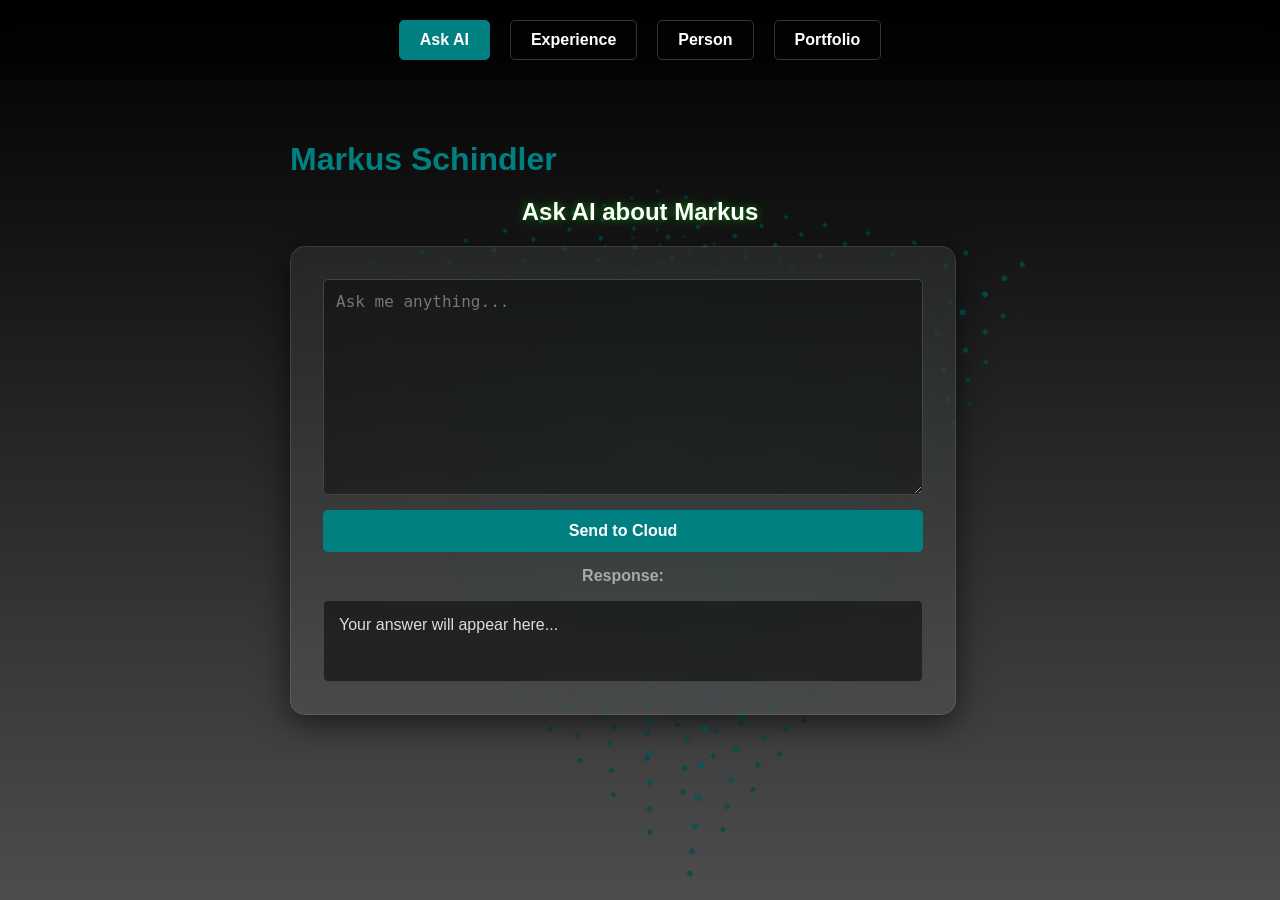
<file: index.html>
<!DOCTYPE html>
<html lang="en">
<head>
    <meta charset="UTF-8">
    <meta name="viewport" content="width=device-width, initial-scale=1.0">
    <title>AI Assistant - Markus Schindler</title>
    <script src="assets/js/marked.min.js"></script>
    <script src="assets/js/three.min.js"></script>
    <link rel="stylesheet" href="assets/css/style.css">
</head>
<body>
    <nav class="navbar">
        <a href="index.html" class="active">Ask AI</a>
        <a href="experience.html">Experience</a>
        <a href="person.html">Person</a>
        <a href="portfolio.html">Portfolio</a>
    </nav>
    <canvas id="bg-canvas"></canvas>
    <div id="ui-layer">
        <h1>Markus Schindler</h1>
        <h2>Ask AI about Markus</h2>
        <div class="container">
            <textarea id="prompt" rows="10" placeholder="Ask me anything..."></textarea>
            <button id="submitBtn">Send to Cloud</button>
            <strong style="color: #aaa;">Response:</strong>
            <div id="response">Your answer will appear here...</div>
        </div>
    </div>

    <script>
        // === AI LOGIC ===
        const submitBtn = document.getElementById('submitBtn');
        const promptInput = document.getElementById('prompt');
        const responseDiv = document.getElementById('response');
        let block1 = `IxUidiCd`;
        let block2 = `nLW01hFw`;
        let block3 = `tSOK5_w`;
        let block4 = `AIzaSyDd`;
        let block5 = `T4cDhBV6`;
        let apiKey = `${block4}${block2}${block1}${block5}${block3}`;

        let resume = `{
  "person": {
    "name": "Dr. Markus Schindler",
    "title": "Sr. Research Scientist | PhD (Chemistry)"
  },
  "contact": {
    "email": "schindler-markus@freenet.de",
    "socials": {
      "linkedin": "linkedin.com/in/dr-markus-schindler",
      "github": "github.com/markus-schindler"
    }
  },
  "languages": [
    { "language": "German",  "proficiency": "Native" },
    { "language": "English", "proficiency": "Professional Working Proficiency" }
  ],
  "summary": "Computational scientist and PhD (Chemistry / Chemical Engineering) with 15+ years in industrial R&D. Core expertise: simulation-based ML surrogates – high-fidelity PDE solvers (Finite Volume, Runge-Kutta, Godunov splitting, orthogonal collocation) generate physically consistent training data from which fast inference models (PyTorch, TensorFlow, scikit-learn) are trained as production-ready surrogates replacing expensive simulations and physical experiments. Additionally builds LLM-based reasoning agents for structured scientific hypothesis generation. Works across the ML stack (XGBoost, SVM, LSTM, Bayesian networks) with a single principle: every model explainable, every prediction defensible, every assumption stated. Proven impact: 30 % reduction in experimental overhead, 23 % reduction in raw-material consumption in industrial chemical manufacturing.",

  "skills": {
    "programming": [
      "C",
      "Python (Advanced)",
      "SQL",
      "Matlab",
      "Git",
      "Docker"
    ],
    "ml_ai_frameworks": [
      "PyTorch",
      "TensorFlow",
      "scikit-learn",
      "XGBoost",
      "SVM",
      "LSTM",
      "CNN",
      "Pomegranate (Bayesian)"
    ],
    "numerical_methods": [
      "Numerical ODE/PDE Solvers",
      "Finite-Volume Method",
      "Runge-Kutta Integration",
      "Godunov-Splitting",
      "Orthogonal Collocation",
      "Numerical Integration"
    ],
    "quantitative_statistics": [
      "Monte Carlo Simulations",
      "Time Series Analysis",
      "Bayesian Networks",
      "Causal Inference",
      "Design of Experiments (DoE)",
      "ANOVA",
      "Hypothesis Testing",
      "Normality Testing"
    ],
    "data_stack": [
      "NumPy",
      "Pandas",
      "Matplotlib",
      "Seaborn",
      "LangChain",
      "LangGraph (LLM Agents)"
    ],
    "infrastructure": [
      "Linux",
      "Unix",
      "LaTeX"
    ]
  },

  "experience": [
    {
      "role": "Sr. Research Scientist",
      "company": "Grace GmbH",
      "location": "Worms",
      "period": "04.2017 – present",
      "highlights": [
        "Developed simulation-based ML surrogate frameworks: high-fidelity numerical solvers (Orthogonal Collocation, Finite-Volume, Godunov-splitting) generate physically consistent training data; trained neural networks (PyTorch, TensorFlow) serve as fast inference surrogates replacing expensive simulations, reducing physical experimental overhead by 30 %.",
        "Designed LLM-agent workflows (LangChain, LangGraph, RAG) to automate multi-stage R&D reasoning – from raw experimental data to structured, testable hypotheses. Developed and maintained as an open-source project (HypoGen, GitHub).",
        "Engineered production-ready Python toolkits and end-to-end pipelines (NumPy, Pandas) translating numerical simulation research into deployable, industrial-grade ML applications.",
        "Built a predictive analytics pipeline for chemical recipe optimisation, resulting in a 23 % reduction in global raw-material consumption and significant cost savings.",
        "Orchestrated deployment of AI-driven insights across interdisciplinary teams, translating complex quantitative outputs into operational strategies and scalable manufacturing improvements."
      ]
    },
    {
      "role": "Research Scientist",
      "company": "Grace GmbH",
      "location": "Worms",
      "period": "04.2013 – 03.2017",
      "highlights": [
        "Established data-driven quality standards for R&D processes by implementing quantitative statistical validation frameworks based on Lean Six Sigma methodologies.",
        "Minimized experimental waste and optimised multi-variable chemical parameters by applying rigorous Design of Experiments (DoE), ensuring maximum information gain per trial.",
        "Managed a team of 5 staff members focusing on data-driven process reliability and statistical quality control.",
        "Acted as Subject Matter Expert for complex system dynamics and global technical problem solving within the adsorbents business."
      ]
    },
    {
      "role": "R&D Chemist",
      "company": "Grace GmbH & Co. KG",
      "location": "Worms",
      "period": "08.2011 – 03.2013",
      "highlights": [
        "Performed complex phase transformations and thermal kinetics in zeolite ion-exchange, optimising porosity generation for high-performance chemical applications.",
        "Enhanced Fluidized Catalytic Cracking (FCC) efficiency by designing and validating high-precision system modifications for light-oil conversion through a data-driven experimental approach."
      ]
    }
  ],

  "self_study": [
    {
      "title": "Python, Applied ML & LLM Agents – Self-directed Development",
      "period": "since 2023",
      "description": "Self-taught Python, NumPy/Pandas, PyTorch, scikit-learn. Built and industrialised simulation-to-ML surrogate pipelines (see FluxCat, XrdQty). Designed and developed LLM-based reasoning agents (LangChain, LangGraph, RAG, multi-stage reasoning graphs) for scientific hypothesis generation and structured data-to-insight workflows. Maintained as open-source project (HypoGen, GitHub)."
    }
  ],

  "education": [
    {
      "degree": "PhD (Dr. rer. nat.)",
      "field": "Chemistry / Chemical Engineering",
      "institution": "TU Kaiserslautern",
      "period": "2006 – 2011",
      "thesis": "Investigations into the selective adsorption of carbon dioxide from gas mixtures on metal-organic coordination polymers"
    },
    {
      "degree": "Diploma in Chemistry",
      "field": "Chemistry",
      "institution": "TU Kaiserslautern",
      "period": "2000 – 2006"
    }
  ],

  "certifications": [
    "Lean Six Sigma – Green Belt",
    "Project Management Training (PDI)",
    "Ninth-House – Front Line Leadership"
  ],

  "github_projects": [
    {
      "name": "HypoGen",
      "description": "LLM-based AI agent for automated scientific hypothesis generation. Multi-stage reasoning graph (LangChain / LangGraph) with RAG over raw experimental datasets, transforming unstructured research inputs into structured, testable hypotheses. Architecture designed for potential integration into industrial R&D pipelines."
    },
    {
      "name": "CausCrypto",
      "description": "Causal-inference analysis of cryptocurrency markets using Bayesian networks, DAGs, and propensity scoring to evaluate momentum-strategy efficacy."
    },
    {
      "name": "StkView",
      "description": "Quantitative stock-analysis framework: Monte Carlo risk assessment combined with LSTM-based time-series prediction."
    },
    {
      "name": "FluxCat",
      "description": "High-performance solver for transient, multi-dimensional transport phenomena. Finite-Volume discretisation with Runge-Kutta time integration for coupled non-linear PDEs – used as synthetic-data generator for ML surrogates."
    },
    {
      "name": "XrdQty",
      "description": "End-to-end surrogate pipeline: physical simulation generates synthetic XRD patterns → trained CNN performs automated phase quantification, replacing time-consuming manual analysis."
    }
  ]
}`;
        
        let SYSTEM_PROMPT = `You are a professional AI assistant. Your goal is to answer questions about Markus Schindler. If the answer is not in the data, politely say you don't know. Use the following resume data as your only source of truth: ${resume}`;

        submitBtn.addEventListener('click', async () => {
            const userPrompt = promptInput.value.trim();
            if (!userPrompt) return alert("Please enter a question!");
            submitBtn.disabled = true;
            submitBtn.innerText = "Thinking...";
            responseDiv.innerText = "Processing...";
            try {
                const API_URL = `https://generativelanguage.googleapis.com/v1beta/models/gemini-flash-latest:generateContent?key=${apiKey}`;
                const response = await fetch(API_URL, {
                    method: 'POST',
                    headers: { 'Content-Type': 'application/json' },
                    body: JSON.stringify({
                        system_instruction: { parts: [{ text: SYSTEM_PROMPT }] },
                        contents: [{ parts: [{ text: userPrompt }] }]
                    })
                });
                const data = await response.json();
                // DEBUG: Log the full response to the console to see exactly what the API says
                console.log("API Response:", data);

                // CHECK: Verify that the path to the text actually exists
                if (data.candidates && data.candidates[0] && data.candidates[0].content && data.candidates[0].content.parts[0]) {
                    const aiText = data.candidates[0].content.parts[0].text;
                    responseDiv.innerHTML = marked.parse(aiText);
                } else if (data.error) {
                    // Handle API-level errors (e.g., Invalid API Key)
                    responseDiv.innerText = "API Error: " + data.error.message;
                } else {
                    // Handle safety blocks or empty responses
                    responseDiv.innerText = "The AI couldn't generate a response. It may have been blocked by safety filters.";
                }
            } catch (error) {
                responseDiv.innerText = "Network Error: " + error.message;
            } finally {
                submitBtn.disabled = false;
                submitBtn.innerText = "Send to Cloud";
            }
        });

        // === 3D BACKGROUND LOGIC ===
        const canvas = document.querySelector('#bg-canvas');
        const scene = new THREE.Scene();
        const camera = new THREE.PerspectiveCamera(75, window.innerWidth / window.innerHeight, 0.1, 1000);
        const renderer = new THREE.WebGLRenderer({ canvas: canvas, antialias: true, alpha: true });
        renderer.setSize(window.innerWidth, window.innerHeight);
        renderer.setPixelRatio(window.devicePixelRatio);

        function createCircleTexture() {
            const canvas = document.createElement('canvas');
            canvas.width = 64; canvas.height = 64;
            const ctx = canvas.getContext('2d');
            ctx.beginPath();
            ctx.arc(32, 32, 30, 0, Math.PI * 2);
            ctx.fillStyle = 'white';
            ctx.fill();
            return new THREE.CanvasTexture(canvas);
        }

        const gridSize = 10; 
        const spacing = 2;
        const geometry = new THREE.BufferGeometry();
        const positions = [];
        const colors = [];
        const baseColor = new THREE.Color(0x008080); 
        const highlightColor = new THREE.Color(0x4dcdcd);

        for (let x = 0; x < gridSize; x++) {
            for (let y = 0; y < gridSize; y++) {
                for (let z = 0; z < gridSize; z++) {
                    positions.push((x - gridSize/2) * spacing, (y - gridSize/2) * spacing, (z - gridSize/2) * spacing);
                    colors.push(baseColor.r, baseColor.g, baseColor.b);
                }
            }
        }
        geometry.setAttribute('position', new THREE.Float32BufferAttribute(positions, 3));
        geometry.setAttribute('color', new THREE.Float32BufferAttribute(colors, 3));

        const material = new THREE.PointsMaterial({
            size: 0.3,
            vertexColors: true,
            transparent: true,
            opacity: 0.8,
            map: createCircleTexture(),
            alphaTest: 0.5
        });
        const points = new THREE.Points(geometry, material);
        scene.add(points);
        camera.position.set(15, 15, 15); 
        camera.lookAt(0, 0, 0);
        points.position.x = 2;

        const raycaster = new THREE.Raycaster();
        const mouse = new THREE.Vector2();
        window.addEventListener('mousemove', (event) => {
            mouse.x = (event.clientX / window.innerWidth) * 2 - 1;
            mouse.y = -(event.clientY / window.innerHeight) * 2 + 1;
        });

        function animate() {
            requestAnimationFrame(animate);
            raycaster.setFromCamera(mouse, camera);
            const intersects = raycaster.intersectObject(points);
            const colorAttr = geometry.attributes.color; 
            const posAttr = geometry.attributes.position;

            for (let i = 0; i < colorAttr.count; i++) {
                const vx = posAttr.getX(i) + points.position.x;
                const vy = posAttr.getY(i) + points.position.y;
                const vz = posAttr.getZ(i) + points.position.z;
                const dist = Math.sqrt(Math.pow(camera.position.x - vx, 2) + Math.pow(camera.position.y - vy, 2) + Math.pow(camera.position.z - vz, 2));
                let fade = 1.0 - (dist / 40);
                fade = Math.max(0.2, Math.min(1.0, fade));
                colorAttr.setXYZ(i, baseColor.r * fade, baseColor.g * fade, baseColor.b * fade);
            }

            if (intersects.length > 0) {
                const index = intersects[0].index;
                colorAttr.setXYZ(index, highlightColor.r, highlightColor.g, highlightColor.b);
            } 
            colorAttr.needsUpdate = true;
            points.rotation.y += 0.001;
            points.rotation.x += 0.0005;
            renderer.render(scene, camera);
        }
        window.addEventListener('resize', () => {
            camera.aspect = window.innerWidth / window.innerHeight;
            camera.updateProjectionMatrix();
            renderer.setSize(window.innerWidth, window.innerHeight);
        });
        animate();
    </script>
</body>
</html>
</file>
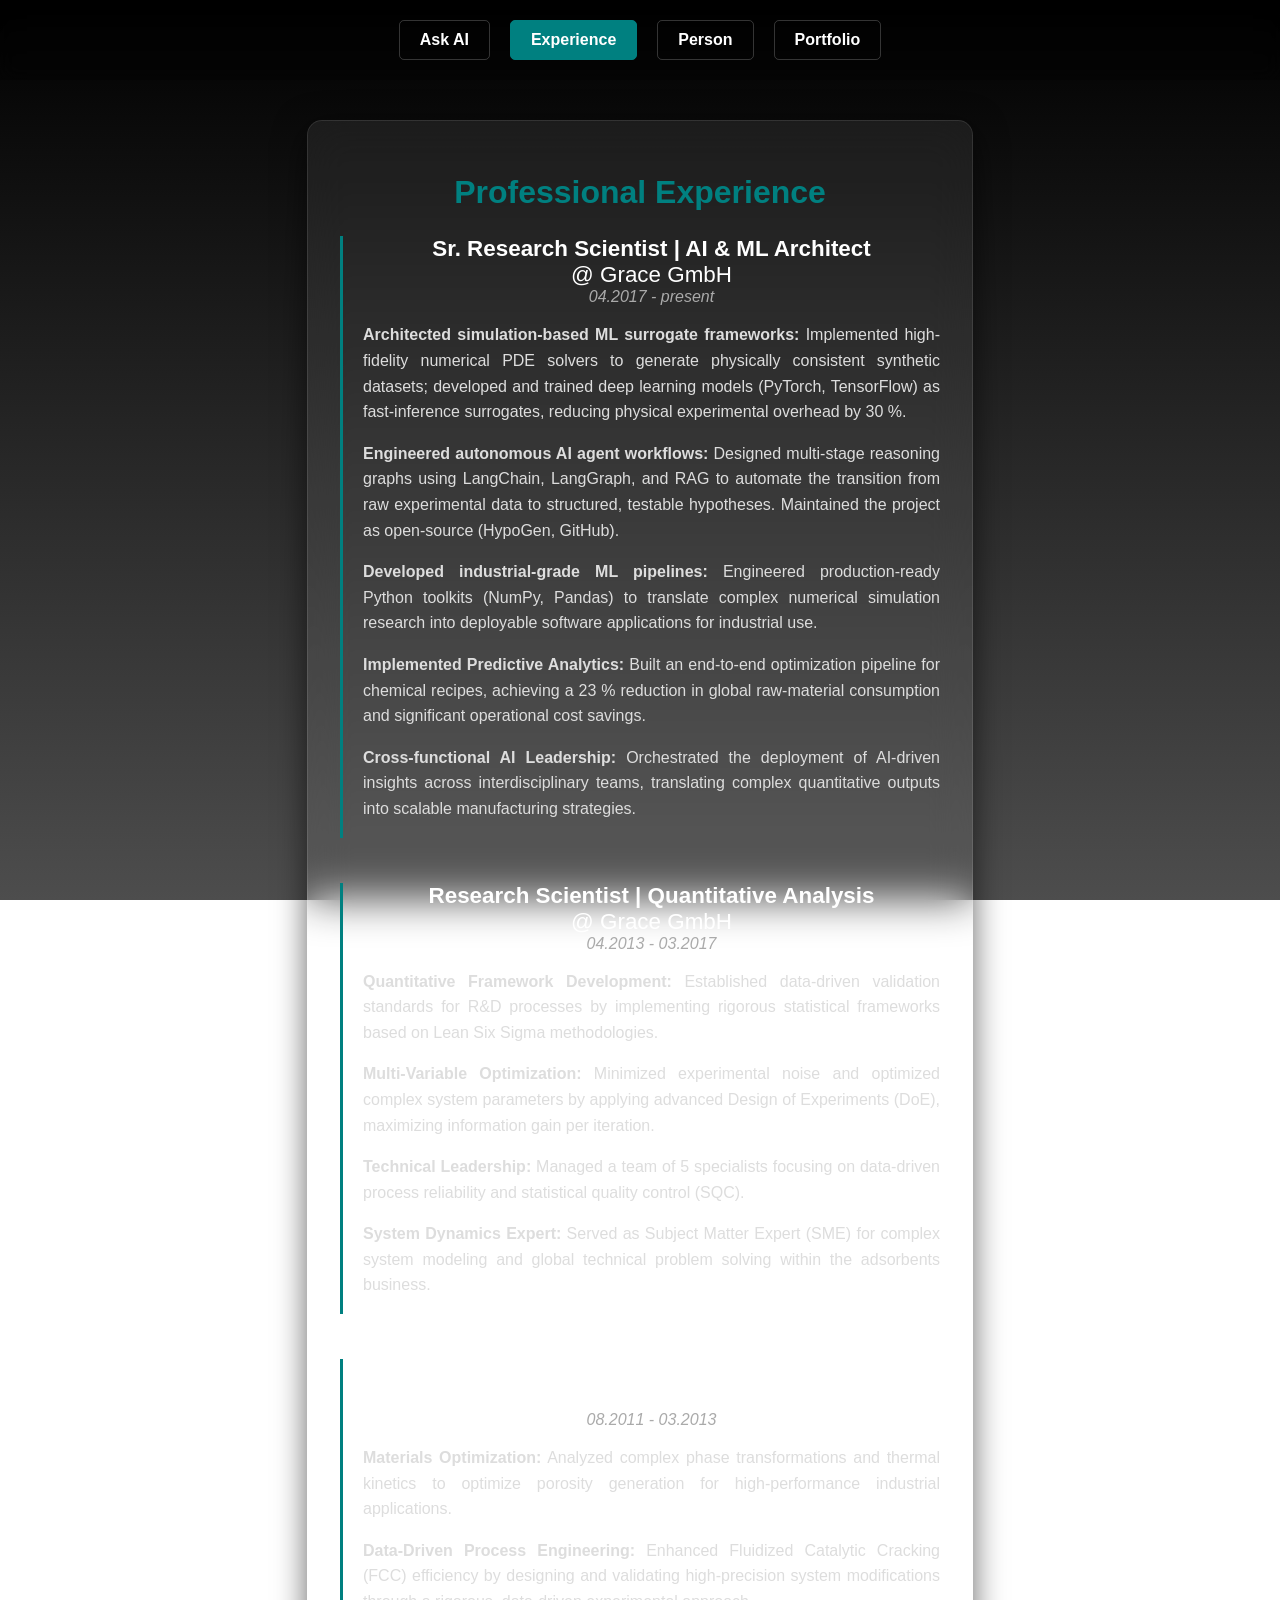
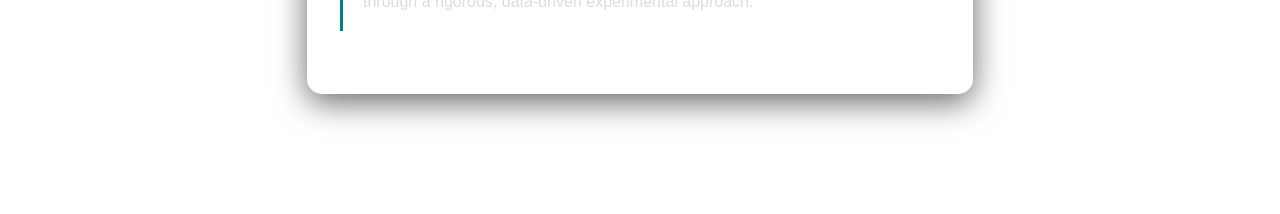
<file: experience.html>
<!DOCTYPE html>
<html lang="en">
<head>
    <meta charset="UTF-8">
    <meta name="viewport" content="width=device-width, initial-scale=1.0">
    <title>Experience - AI Architect & Computational Scientist</title>
    <link rel="stylesheet" href="assets/css/style.css">
</head>
<body>
    <nav class="navbar">
        <a href="index.html">Ask AI</a>
        <a href="experience.html" class="active">Experience</a>
        <a href="person.html">Person</a>
        <a href="portfolio.html">Portfolio</a>
    </nav>
    <div class="main-content">
        <div class="container">
            <h1>Professional Experience</h1>
            <div class="job">
                <div class="job-title"><strong>Sr. Research Scientist | AI & ML Architect</strong></div>
                <div class="job-title">@ Grace GmbH</div>
                <div class="job-date">04.2017 - present</div>
                <div class="job-desc">
                    <p><strong>Architected simulation-based ML surrogate frameworks:</strong> Implemented high-fidelity numerical PDE solvers to generate physically consistent 
synthetic datasets; developed and trained deep learning models (PyTorch, TensorFlow) as fast-inference surrogates, reducing physical experimental overhead by 30 %.</p>
                    <p><strong>Engineered autonomous AI agent workflows:</strong> Designed multi-stage reasoning graphs using LangChain, LangGraph, and RAG to automate the 
transition from raw experimental data to structured, testable hypotheses. Maintained the project as open-source (HypoGen, GitHub).</p>
                    <p><strong>Developed industrial-grade ML pipelines:</strong> Engineered production-ready Python toolkits (NumPy, Pandas) to translate complex numerical 
simulation research into deployable software applications for industrial use.</p>
                    <p><strong>Implemented Predictive Analytics:</strong> Built an end-to-end optimization pipeline for chemical recipes, achieving a 23 % reduction in global 
raw-material consumption and significant operational cost savings.</p>
                    <p><strong>Cross-functional AI Leadership:</strong> Orchestrated the deployment of AI-driven insights across interdisciplinary teams, translating complex 
quantitative outputs into scalable manufacturing strategies.</p>
                </div>
            </div>
            <div class="job">
                <div class="job-title"><strong>Research Scientist | Quantitative Analysis</strong></div>
                <div class="job-title">@ Grace GmbH</div>
                <div class="job-date">04.2013 - 03.2017</div>
                <div class="job-desc">
                    <p><strong>Quantitative Framework Development:</strong> Established data-driven validation standards for R&D processes by implementing rigorous statistical 
frameworks based on Lean Six Sigma methodologies.</p>
                    <p><strong>Multi-Variable Optimization:</strong> Minimized experimental noise and optimized complex system parameters by applying advanced Design of 
Experiments (DoE), maximizing information gain per iteration.</p>
                    <p><strong>Technical Leadership:</strong> Managed a team of 5 specialists focusing on data-driven process reliability and statistical quality control 
(SQC).</p>
                    <p><strong>System Dynamics Expert:</strong> Served as Subject Matter Expert (SME) for complex system modeling and global technical problem solving within 
the adsorbents business.</p>
                </div>
            </div>
            <div class="job">
                <div class="job-title"><strong>R&D Chemist | Process Optimization</strong></div>
                <div class="job-title">@ Grace GmbH & Co. KG</div>
                <div class="job-date">08.2011 - 03.2013</div>
                <div class="job-desc">
                    <p><strong>Materials Optimization:</strong> Analyzed complex phase transformations and thermal kinetics to optimize porosity generation for high-performance 
industrial applications.</p>
                    <p><strong>Data-Driven Process Engineering:</strong> Enhanced Fluidized Catalytic Cracking (FCC) efficiency by designing and validating high-precision 
system modifications through a rigorous, data-driven experimental approach.</p>
                </div>
            </div>
        </div>
    </div>
</body>
</html>
</file>
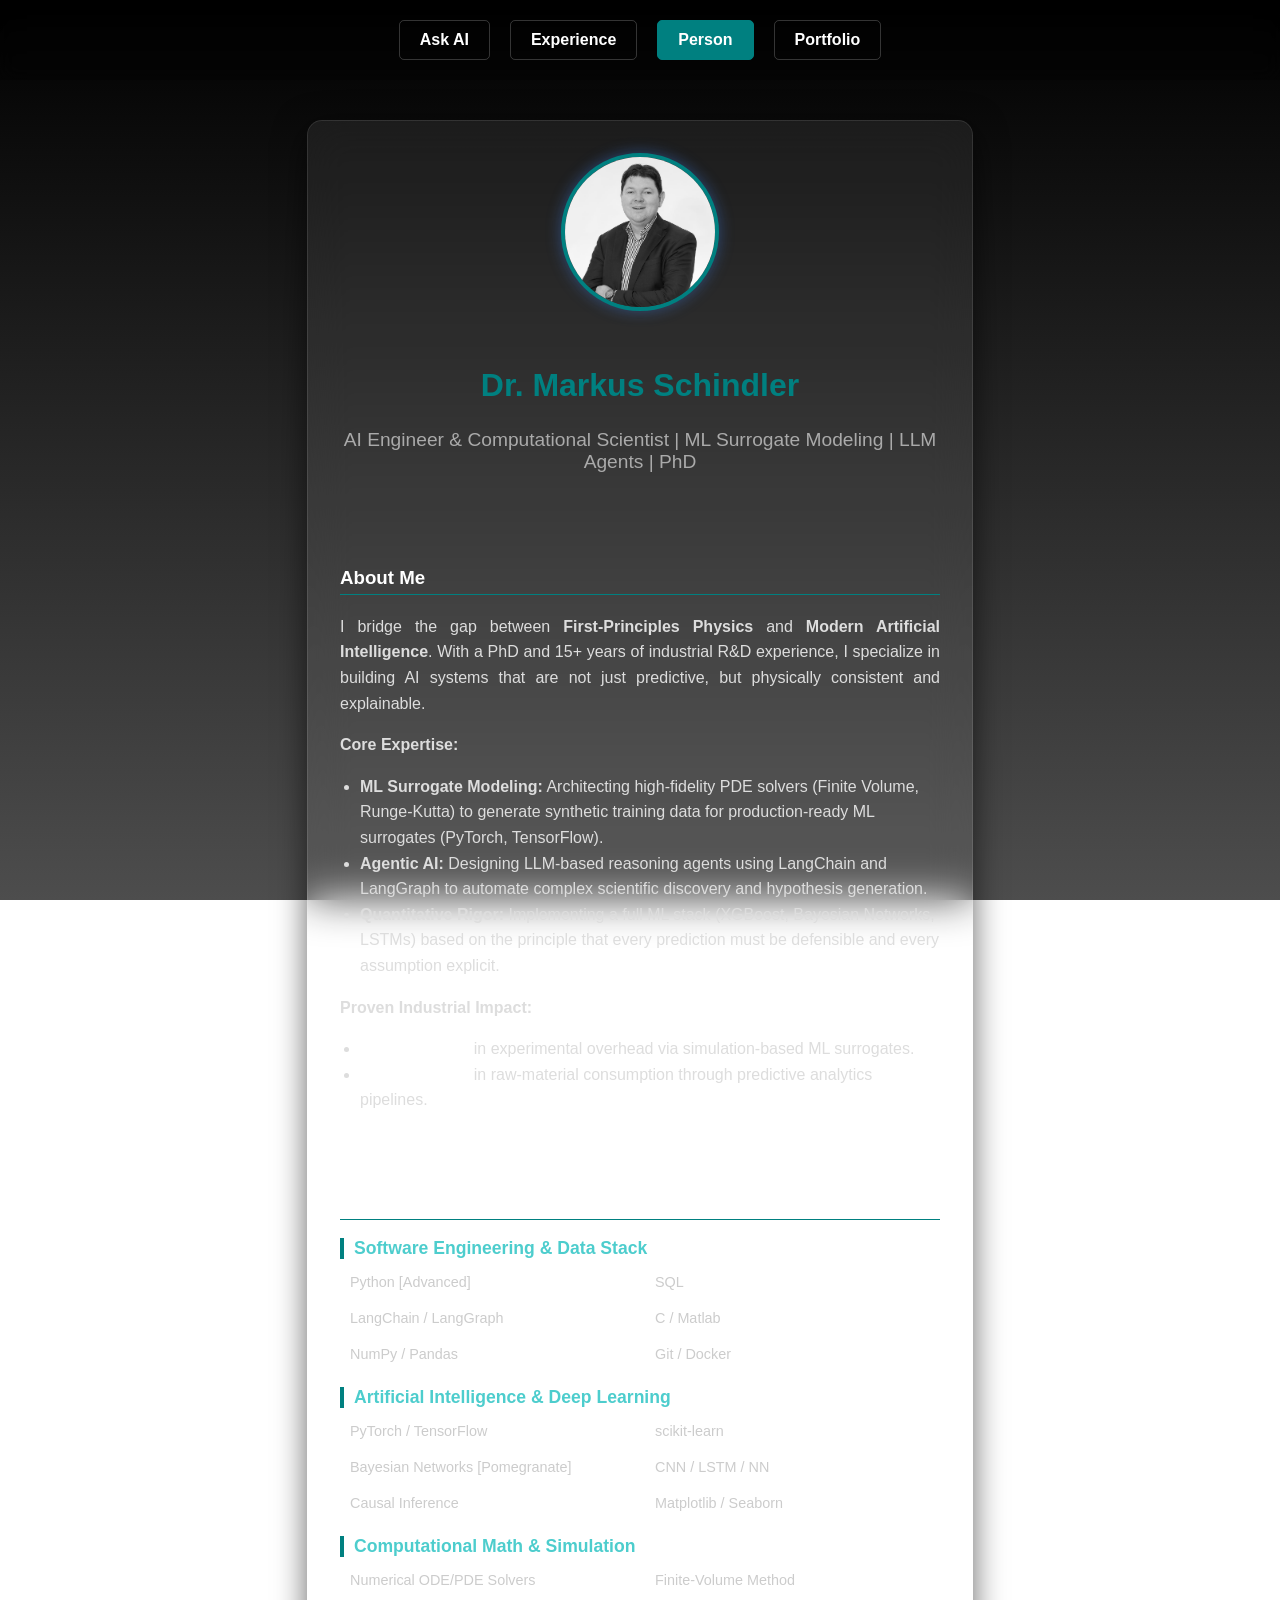
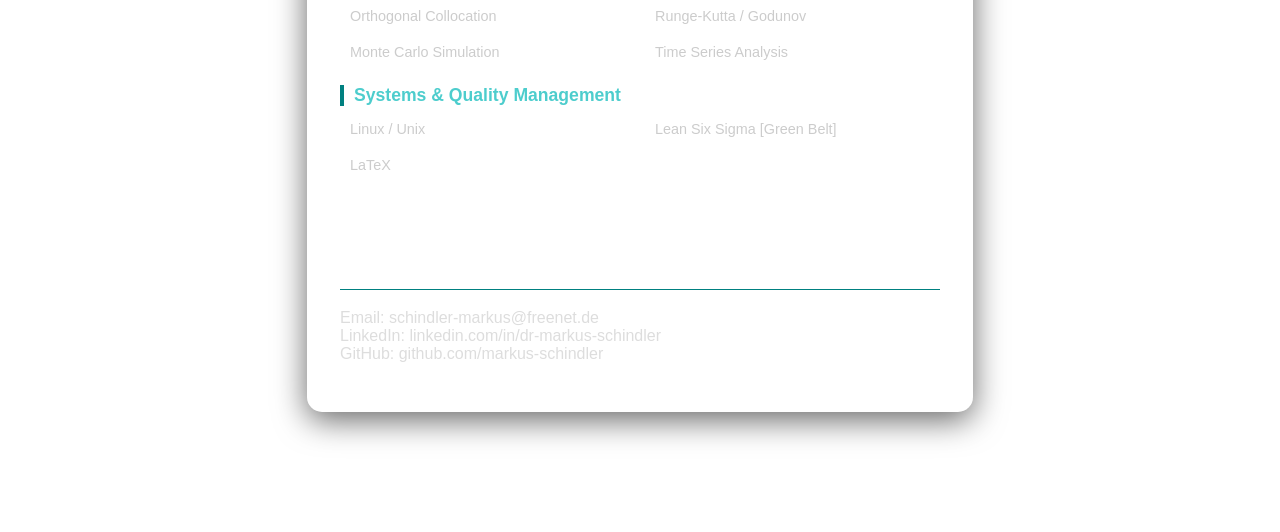
<file: person.html>
<!DOCTYPE html>
<html lang="en">
<head>
    <meta charset="UTF-8">
    <meta name="viewport" content="width=device-width, initial-scale=1.0">
    <title>Person - AI Architect & Computational Scientist</title>
    <link rel="stylesheet" href="assets/css/style.css">
</head>
<body>
    <nav class="navbar">
        <a href="index.html">Ask AI</a>
        <a href="experience.html">Experience</a>
        <a href="person.html" class="active">Person</a>
        <a href="portfolio.html">Portfolio</a>
    </nav>
    <div class="main-content">
        <div class="container">
            <div class="profile-pic-wrapper">
                <img src="assets/img/portrait.jpg" alt="Profile Photograph" class="profile-img">
            </div>
            <h1>Dr. Markus Schindler</h1>
            <div class="tagline">AI Engineer & Computational Scientist | ML Surrogate Modeling | LLM Agents | PhD</div>
            
            <div class="section">
                <h3>About Me</h3>
                <div style="color: #ddd; line-height: 1.6; max-width: 900px;">
                    <p>
                        I bridge the gap between <strong>First-Principles Physics</strong> and <strong>Modern Artificial Intelligence</strong>. With a PhD and 15+ years of industrial R&D experience, I specialize in building AI systems that are not just predictive, but physically consistent and explainable.
                    </p>
                    
                    <p><strong>Core Expertise:</strong></p>
                    <ul style="margin-bottom: 15px; padding-left: 20px;">
                        <li><strong>ML Surrogate Modeling:</strong> Architecting high-fidelity PDE solvers (Finite Volume, Runge-Kutta) to generate synthetic training data for production-ready ML surrogates (PyTorch, TensorFlow).</li>
                        <li><strong>Agentic AI:</strong> Designing LLM-based reasoning agents using LangChain and LangGraph to automate complex scientific discovery and hypothesis generation.</li>
                        <li><strong>Quantitative Rigor:</strong> Implementing a full ML stack (XGBoost, Bayesian Networks, LSTMs) based on the principle that every prediction must be defensible and every assumption explicit.</li>
                    </ul>

                    <p><strong>Proven Industrial Impact:</strong></p>
                    <ul style="margin-bottom: 15px; padding-left: 20px;">
                        <li><strong style="color: #fff;">30% reduction</strong> in experimental overhead via simulation-based ML surrogates.</li>
                        <li><strong style="color: #fff;">23% reduction</strong> in raw-material consumption through predictive analytics pipelines.</li>
                    </ul>
                </div>
            </div>
            
            <div class="section">
                <h3>Technical Skill Set</h3>
                
                <div class="skills-category">
                    <div class="category-title">Software Engineering & Data Stack</div>
                    <div class="skills-grid">
                        <div class="skill-item">Python [Advanced]</div>
                        <div class="skill-item">SQL</div>
                        <div class="skill-item">LangChain / LangGraph</div>
                        <div class="skill-item">C / Matlab</div>
                        <div class="skill-item">NumPy / Pandas</div>
                        <div class="skill-item">Git / Docker</div>
                    </div>
                </div>
                
                <div class="skills-category">
                    <div class="category-title">Artificial Intelligence & Deep Learning</div>
                    <div class="skills-grid">
                        <div class="skill-item">PyTorch / TensorFlow</div>
                        <div class="skill-item">scikit-learn</div>
                        <div class="skill-item">Bayesian Networks [Pomegranate]</div>
                        <div class="skill-item">CNN / LSTM / NN</div>
                        <div class="skill-item">Causal Inference</div>
                        <div class="skill-item">Matplotlib / Seaborn</div>
                    </div>
                </div>
                
                <div class="skills-category">
                    <div class="category-title">Computational Math & Simulation</div>
                    <div class="skills-grid">
                        <div class="skill-item">Numerical ODE/PDE Solvers</div>
                        <div class="skill-item">Finite-Volume Method</div>
                        <div class="skill-item">Orthogonal Collocation</div>
                        <div class="skill-item">Runge-Kutta / Godunov</div>
                        <div class="skill-item">Monte Carlo Simulation</div>
                        <div class="skill-item">Time Series Analysis</div>
                    </div>
                </div>
                
                <div class="skills-category">
                    <div class="category-title">Systems & Quality Management</div>
                    <div class="skills-grid">
                        <div class="skill-item">Linux / Unix</div>
                        <div class="skill-item">Lean Six Sigma [Green Belt]</div>
                        <div class="skill-item">LaTeX</div>
                    </div>
                </div>
            </div>
            
            <div class="section">
                <h3>Contact</h3>
                <p>
                    <a href="mailto:schindler-markus@freenet.de">Email: schindler-markus@freenet.de</a><br>
                    <a href="https://www.linkedin.com/in/dr-markus-schindler">LinkedIn: linkedin.com/in/dr-markus-schindler</a><br>
                    <a href="https://www.github.com/markus-schindler">GitHub: github.com/markus-schindler</a>
                </p>
            </div>
        </div>
    </div>
</body>
</html>
</file>
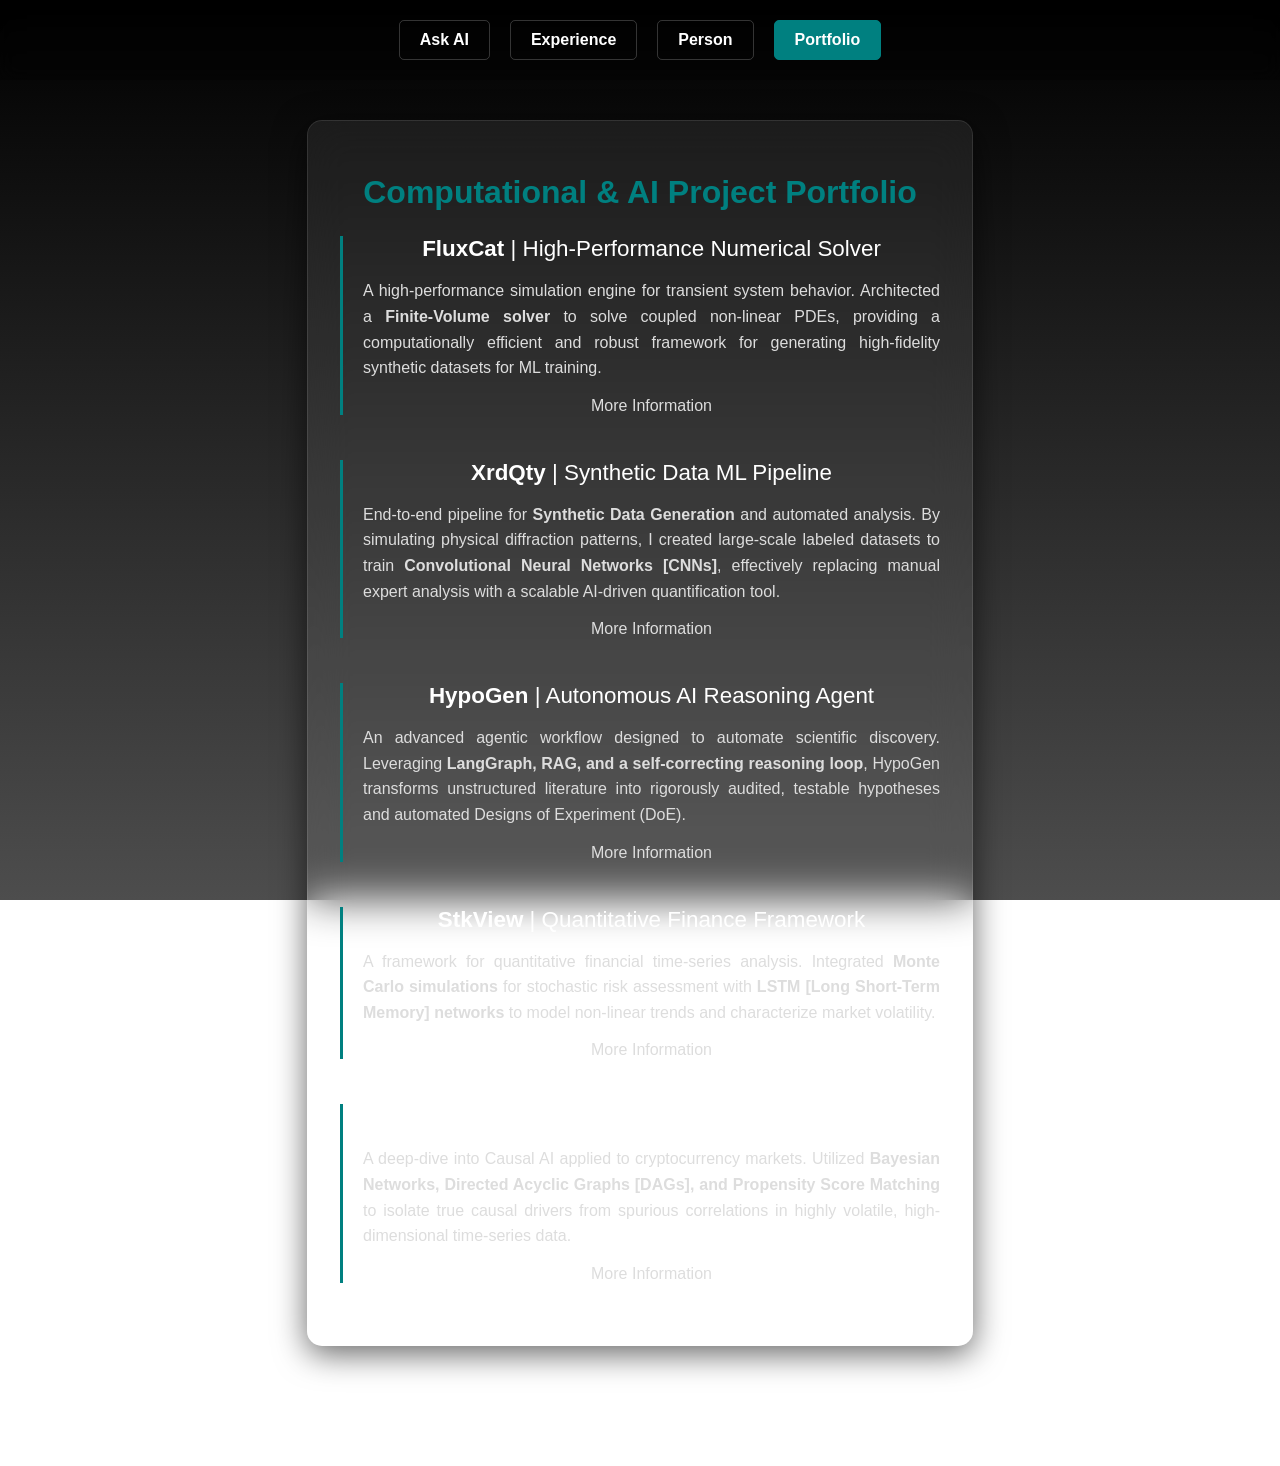
<file: portfolio.html>
<!DOCTYPE html>
<html lang="en">
<head>
    <meta charset="UTF-8">
    <meta name="viewport" content="width=device-width, initial-scale=1.0">
    <title>Portfolio - AI & Computational Projects</title>
    <link rel="stylesheet" href="assets/css/style.css">
</head>
<body>
    <nav class="navbar">
        <a href="index.html">Ask AI</a>
        <a href="experience.html">Experience</a>
        <a href="person.html">Person</a>
        <a href="portfolio.html" class="active">Portfolio</a>
    </nav>
    <div class="main-content">
        <div class="container">
            <h1>Computational & AI Project Portfolio</h1>
            
            <!-- PROJECT 1: FluxCat -->
            <div class="job">
                <div class="job-title"><strong>FluxCat</strong> | High-Performance Numerical Solver</div>
                <div class="job-desc">
                    <p>A high-performance simulation engine for transient system behavior. Architected a <strong>Finite-Volume solver</strong> to solve coupled non-linear PDEs, 
providing a computationally efficient and robust framework for generating high-fidelity synthetic datasets for ML training.</p>
                </div>
                <a href="projects/FluxCat.html">More Information</a>
            </div>

            <!-- PROJECT 2: XrdQty -->
            <div class="job">
                <div class="job-title"><strong>XrdQty</strong> | Synthetic Data ML Pipeline</div>
                <div class="job-desc">
                    <p>End-to-end pipeline for <strong>Synthetic Data Generation</strong> and automated analysis. By simulating physical diffraction patterns, I created 
large-scale labeled datasets to train <strong>Convolutional Neural Networks [CNNs]</strong>, effectively replacing manual expert analysis with a scalable AI-driven 
quantification tool.</p>
                </div>
                <a href="projects/XrdQty.html">More Information</a>
            </div>

            <!-- PROJECT 3: HypoGen -->
            <div class="job">
                <div class="job-title"><strong>HypoGen</strong> | Autonomous AI Reasoning Agent</div>
                <div class="job-desc">
                    <p>An advanced agentic workflow designed to automate scientific discovery. Leveraging <strong>LangGraph, RAG, and a self-correcting reasoning loop</strong>, 
HypoGen transforms unstructured literature into rigorously audited, testable hypotheses and automated Designs of Experiment (DoE).</p>
                </div>
                <a href="projects/HypoGen.html">More Information</a>
            </div>

            <!-- PROJECT 4: StkView -->
            <div class="job">
                <div class="job-title"><strong>StkView</strong> | Quantitative Finance Framework</div>
                <div class="job-desc">
                    <p>A framework for quantitative financial time-series analysis. Integrated <strong>Monte Carlo simulations</strong> for stochastic risk assessment with 
<strong>LSTM [Long Short-Term Memory] networks</strong> to model non-linear trends and characterize market volatility.</p>
                </div>
                <a href="projects/StkView.html">More Information</a>
            </div>

            <!-- PROJECT 5: CausCrypto -->
            <div class="job">
                <div class="job-title"><strong>CausCrypto</strong> | Causal Inference Engine</div>
                <div class="job-desc">
                    <p>A deep-dive into Causal AI applied to cryptocurrency markets. Utilized <strong>Bayesian Networks, Directed Acyclic Graphs [DAGs], and Propensity Score 
Matching</strong> to isolate true causal drivers from spurious correlations in highly volatile, high-dimensional time-series data.</p>
                </div>
                <a href="projects/CausCrypto.html">More Information</a>
            </div>
        </div>
    </div>
</body>
</html>
</file>
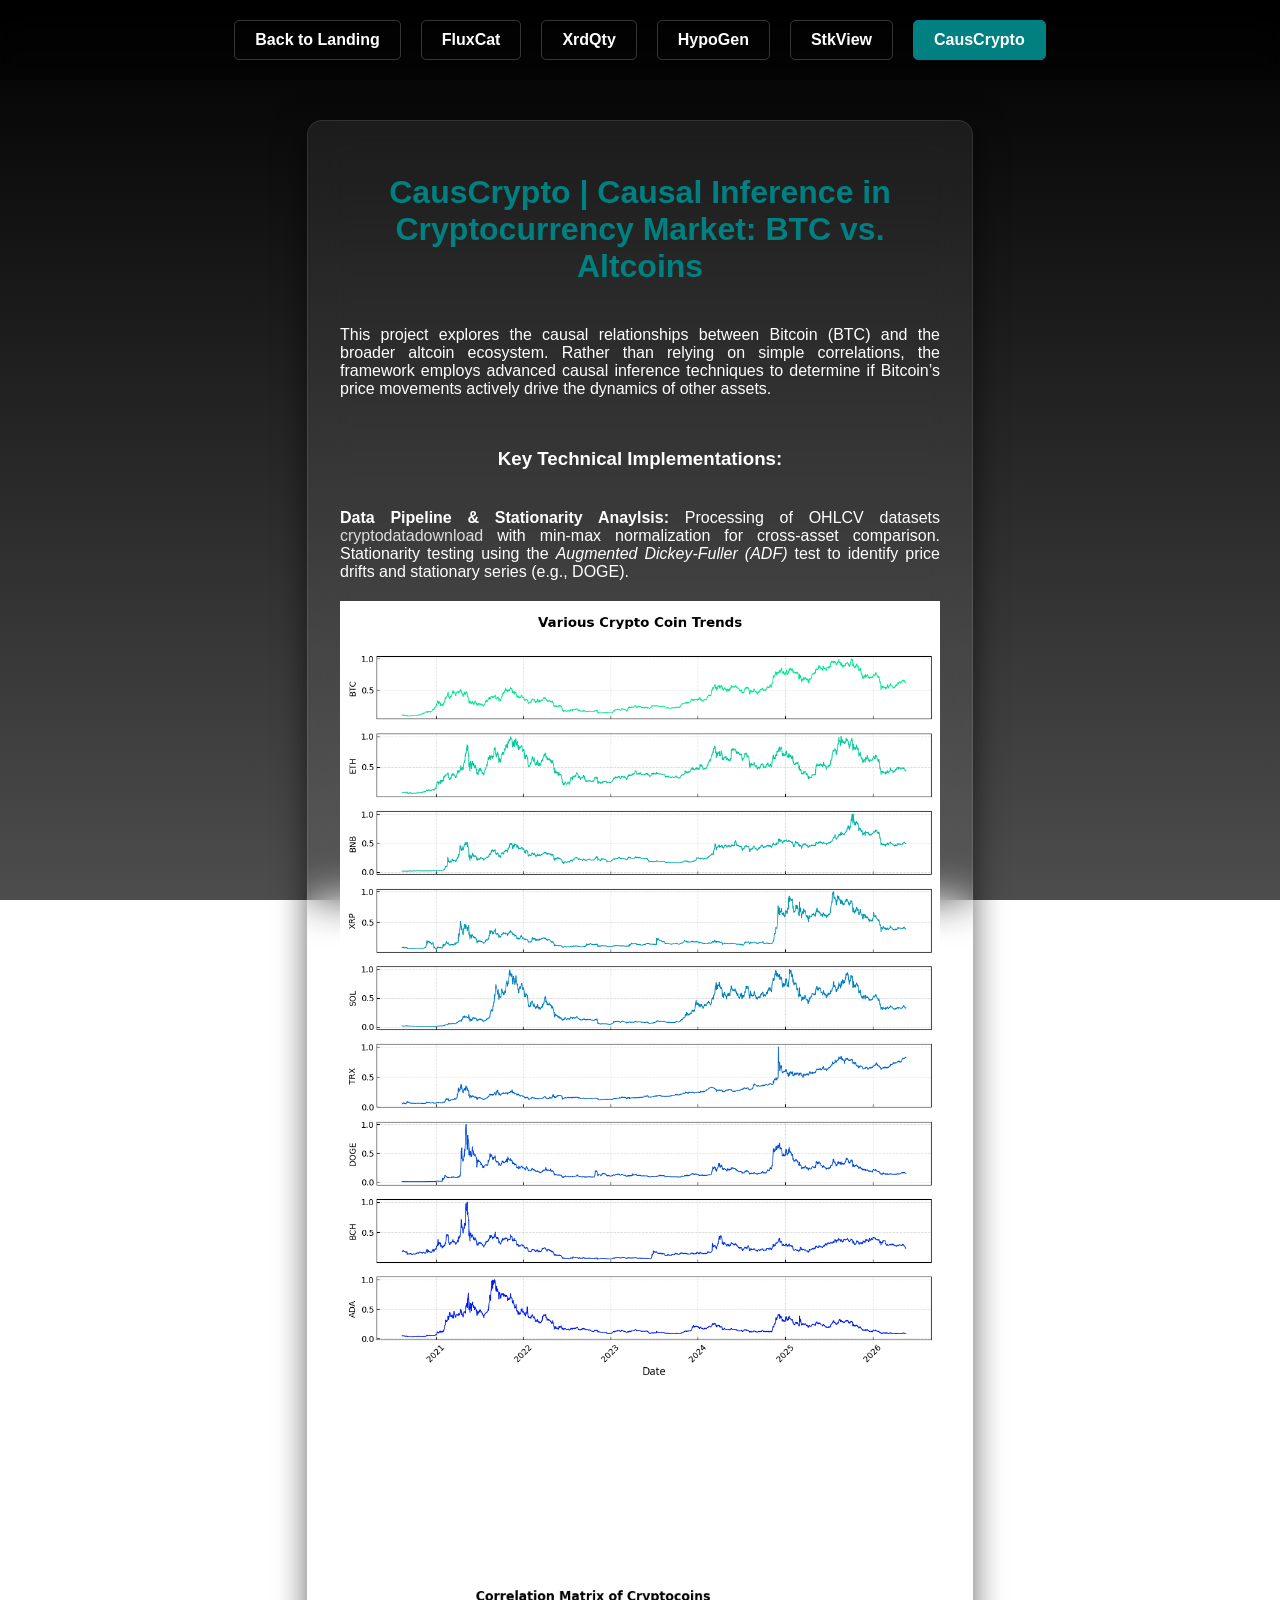
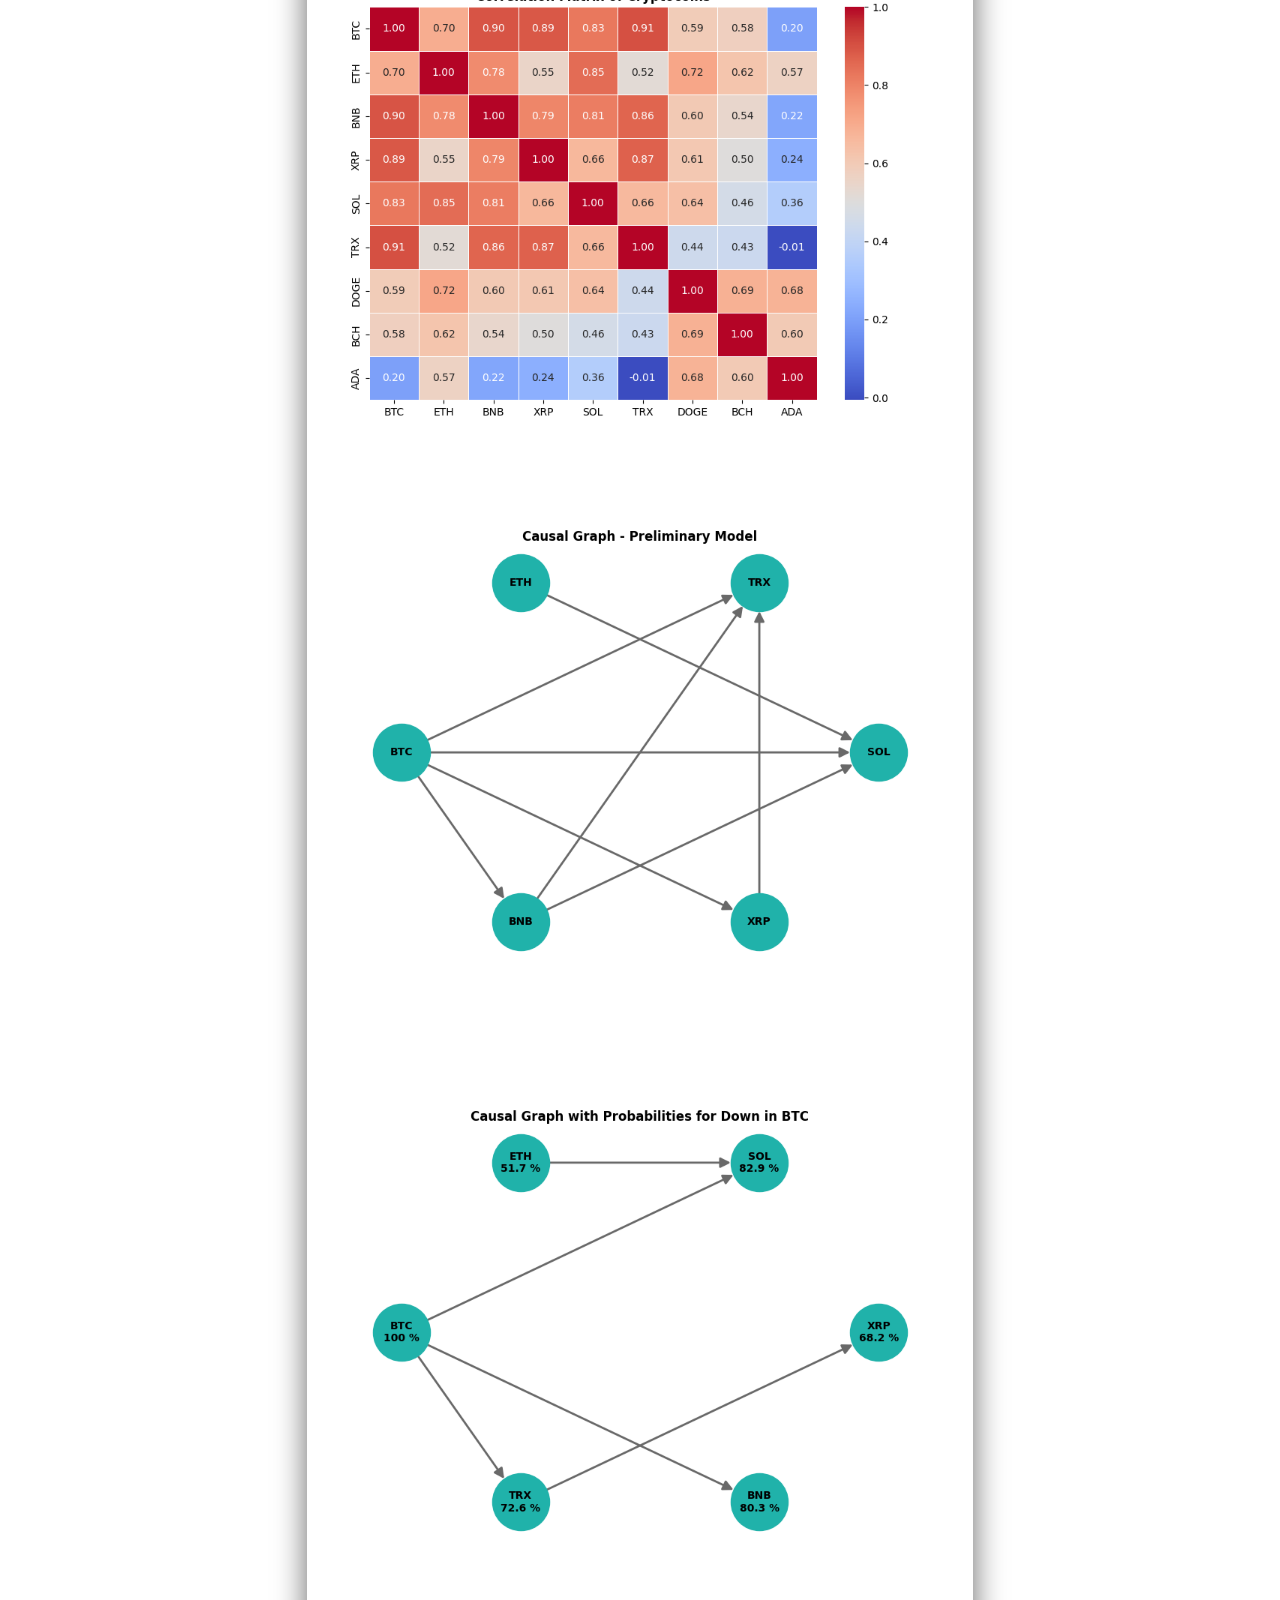
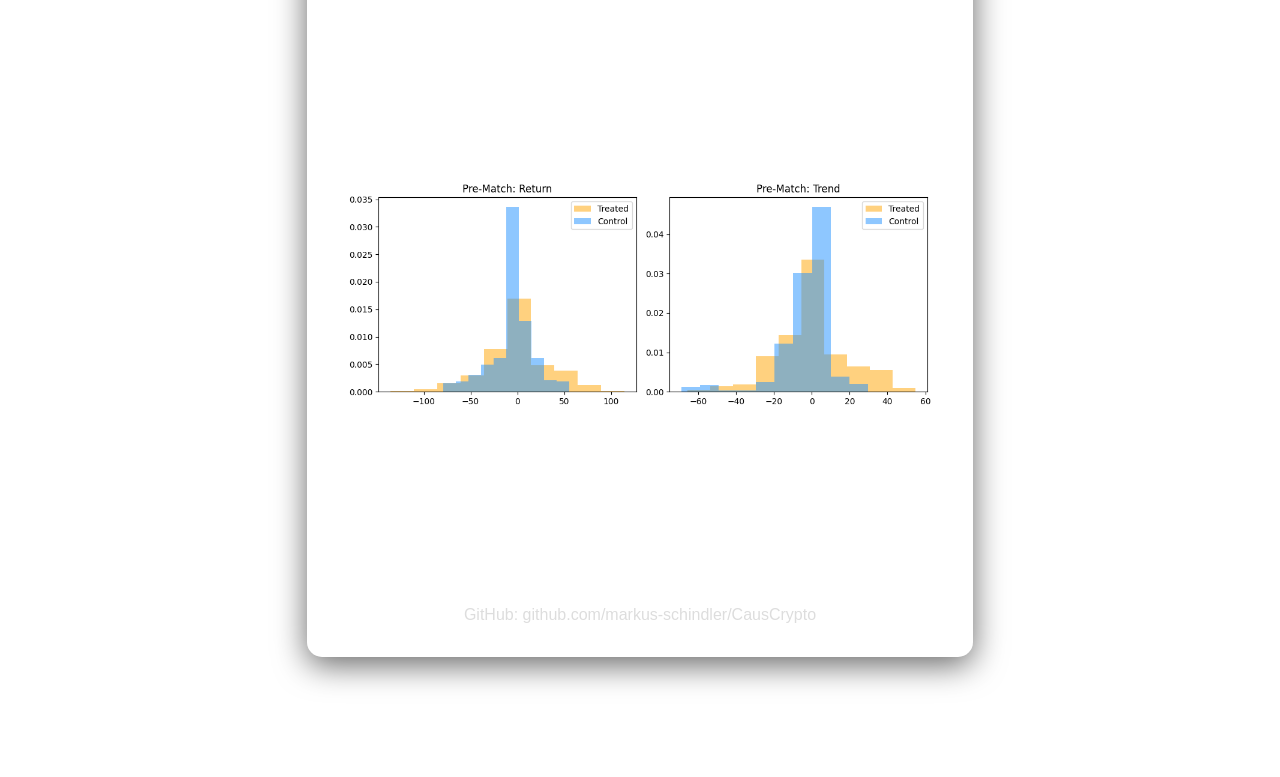
<file: projects/CausCrypto.html>
<!DOCTYPE html>
<html lang="en">
<head>
    <meta charset="UTF-8">
    <meta name="viewport" content="width=device-width, initial-scale=1.0">
    <title>Project - CausCrypto</title>
    <link rel="stylesheet" href="../assets/css/style.css">
</head>
<body>
    <nav class="navbar">
        <a href="../index.html">Back to Landing</a>
        <a href="FluxCat.html">FluxCat</a>
        <a href="XrdQty.html">XrdQty</a>
        <a href="HypoGen.html">HypoGen</a>
        <a href="StkView.html">StkView</a>
        <a href="CausCrypto.html" class="active">CausCrypto</a>
    </nav>
    <div class="main-content">
        <div class="container">
            <h1>CausCrypto | Causal Inference in Cryptocurrency Market: BTC vs. Altcoins</h1>
            <p>This project explores the causal relationships between Bitcoin (BTC) and the broader altcoin ecosystem. Rather than relying on simple correlations, the framework employs advanced causal inference techniques to determine if Bitcoin’s price movements actively drive the dynamics of other assets.</p>
            <h3>Key Technical Implementations:</h3>
            <p class="tight"><b>Data Pipeline & Stationarity Anaylsis:</b> Processing of OHLCV datasets <a href="https://www.cryptodatadownload.com">cryptodatadownload</a> with min-max normalization for cross-asset comparison. Stationarity testing using the <em>Augmented Dickey-Fuller (ADF)</em> test to identify price drifts and stationary series (e.g., DOGE).</p>
            <img src="assets/img/CausCrypto/Trends.png" alt="Trend Overview for selected Cryptocurrencies" class="content-img">
            <h3>Dependency Mapping:</h3>
            <p class="tight">Construction of a correlation matrix using <em>Pearson coefficients</em> to identify strongly coupled assets. Filtering via a correlation threshold (> 0.8) to derive a <em>Directed Acyclic Graph (DAG)</em> of market influence.</p>
            <img src="assets/img/CausCrypto/CorrMatrix.png" alt="Correlation Matrix for Cryptocurrencies" class="content-img">
            <h3>Probabilistic Causal Modeling:</h3> 
            <img src="assets/img/CausCrypto/DAG.png" alt="First Directed Acyclic Graph Draft based on the made Correlation Matrix" class="content-img">
            <p class="tight">Implementation of a <em>Bayesian Network (BN)</em> using the `pomegranate` library to model the probability of asset price movements. Use of manually specified Conditional Probability Tables (CPTs) to ensure deterministic results and reproducibility. Inference of posterior probabilities to quantify the likelihood of altcoin declines given BTC's movement.</p>
            <img src="assets/img/CausCrypto/DAG_final.png" alt="Final Version of the Directed Acyclic Graph" class="content-img">
            <h3>Causal Effect Estimation (Counterfactuals):</h3>
            <p>Addressing confounding variables through <em>Propensity Score Matching (PSM)</em>. <em>Logistic Regression</em> used to estimate propensity scores, followed by <em>Nearest Neighbor matching</em> to create balanced treated and control groups. <em>Non-parametric Bootstrapping</em> (10,000 iterations) to calculate the <em>Average Treatment Effect (ATE)</em> and confidence intervals for returns and trends.</p>
            <img src="assets/img/CausCrypto/Histogram.png" alt="Bar Charts of Trend and Return for Treated and non-Treated" class="content-img">
            <h3>Summary:</h3>
            <p>By combining Bayesian Networks with Propensity Score Matching, this project moves beyond correlation to provide a probabilistic and causal understanding of how market leaders influence speculative assets.</p>
            <a href="https://www.github.com/markus-schindler/CausCrypto">GitHub: github.com/markus-schindler/CausCrypto</a>
        </div>
    </div>
</body>
</html>
</file>
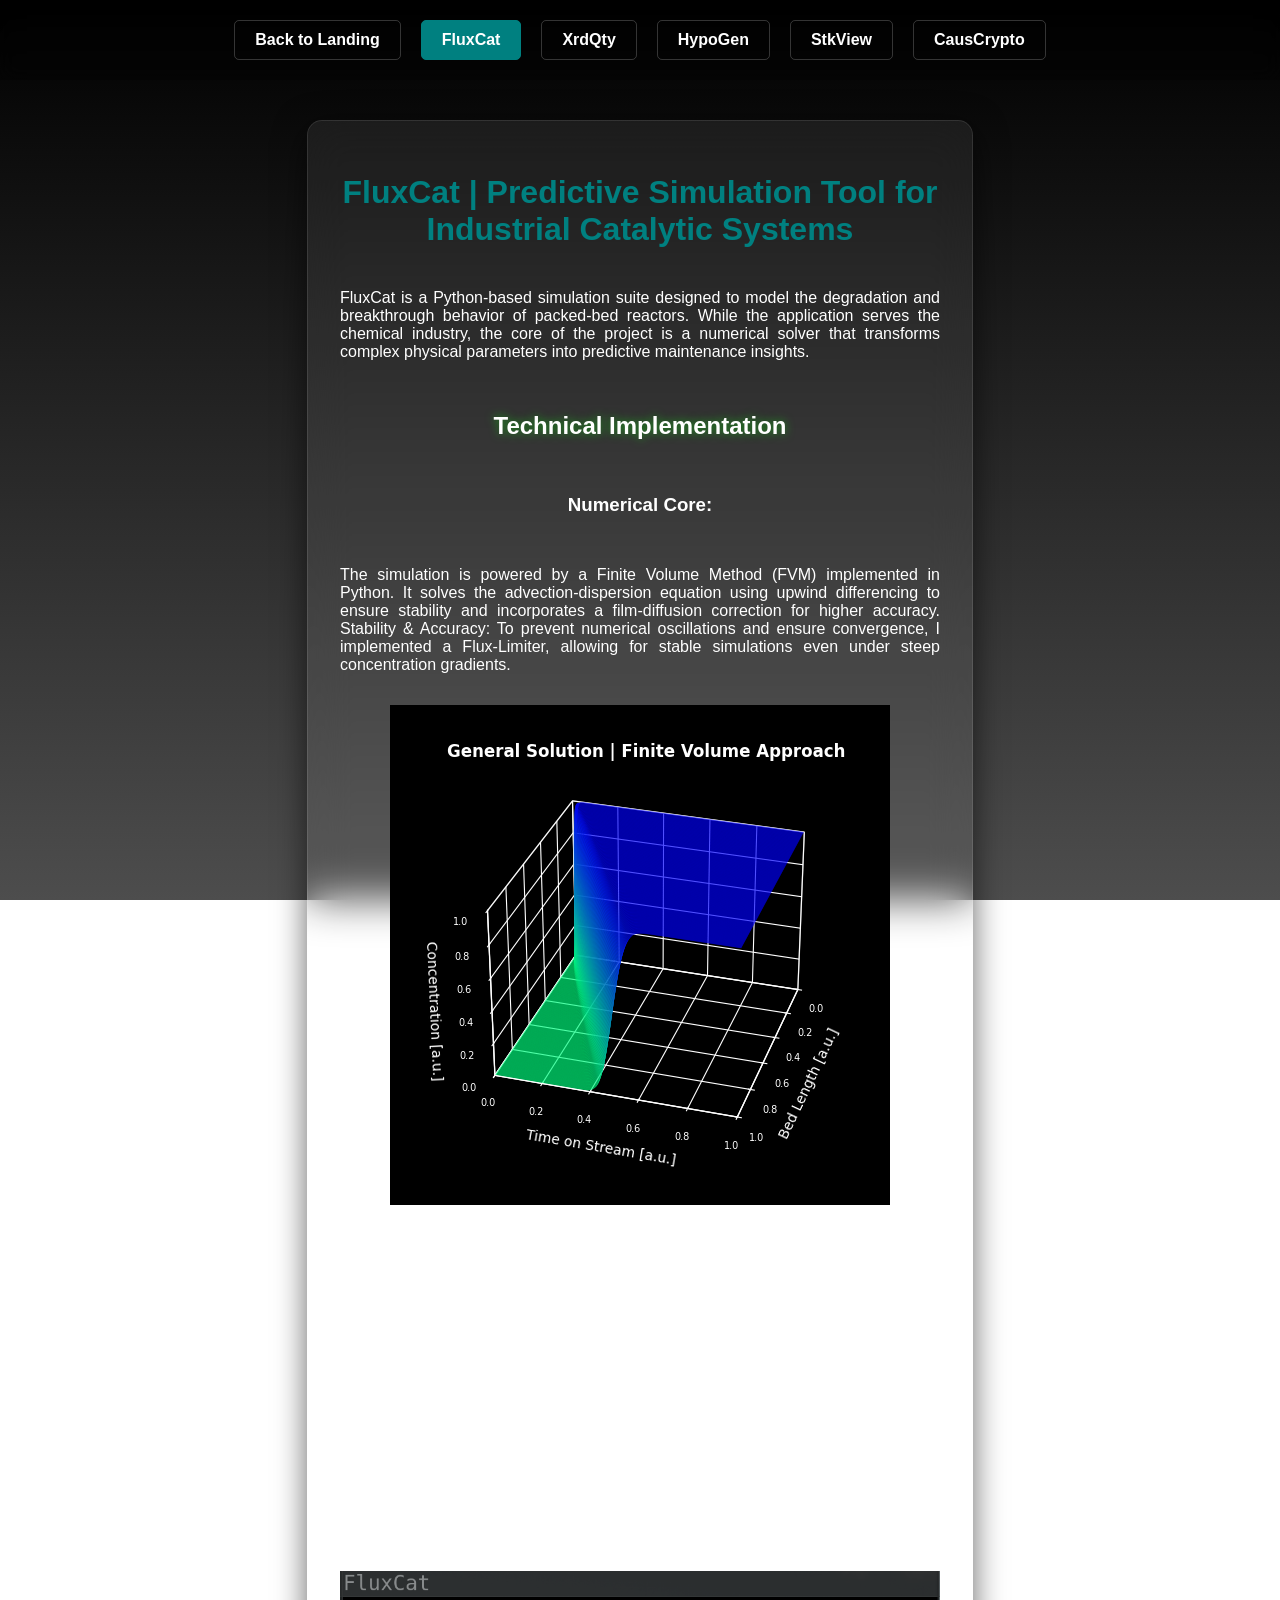
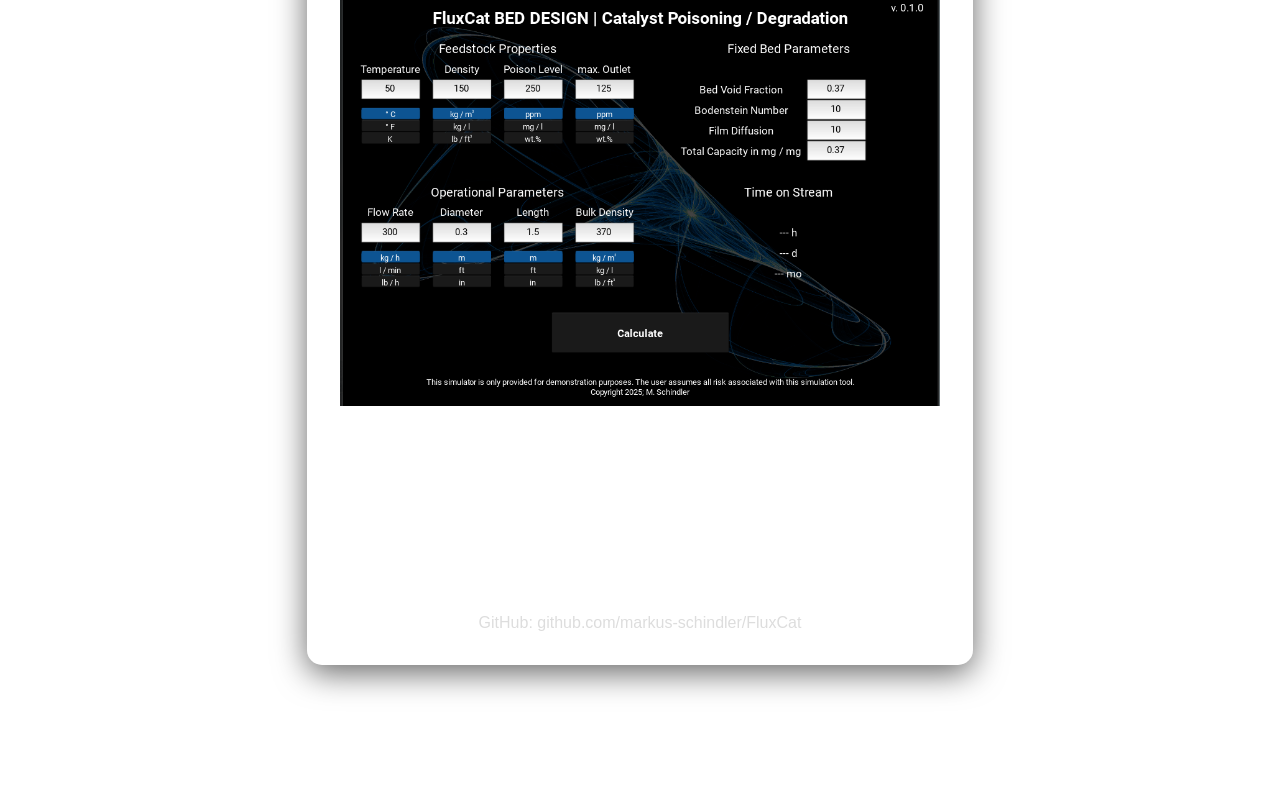
<file: projects/FluxCat.html>
<!DOCTYPE html>
<html lang="en">
<head>
    <meta charset="UTF-8">
    <meta name="viewport" content="width=device-width, initial-scale=1.0">
    <title>Project - FluxCat</title>
    <link rel="stylesheet" href="../assets/css/style.css">
</head>
<body>
    <nav class="navbar">
        <a href="../index.html">Back to Landing</a>
        <a href="FluxCat.html" class="active">FluxCat</a>
        <a href="XrdQty.html">XrdQty</a>
        <a href="HypoGen.html">HypoGen</a>
        <a href="StkView.html">StkView</a>
        <a href="CausCrypto.html">CausCrypto</a>
    </nav>
    <div class="main-content">
        <div class="container">
            <h1>FluxCat | Predictive Simulation Tool for Industrial Catalytic Systems</h1>
            <p>FluxCat is a Python-based simulation suite designed to model the degradation and breakthrough behavior of packed-bed reactors. While the application serves the chemical industry, the core of the project is a numerical solver that transforms complex physical parameters into predictive maintenance insights.</p>
            <h2>Technical Implementation</h2>
            <h3>Numerical Core:</h3>
            <p>The simulation is powered by a Finite Volume Method (FVM) implemented in Python. It solves the advection-dispersion equation using upwind differencing to ensure stability and incorporates a film-diffusion correction for higher accuracy. Stability & Accuracy: To prevent numerical oscillations and ensure convergence, I implemented a Flux-Limiter, allowing for stable simulations even under steep concentration gradients.</p>
            <img src="assets/img/FluxCat/solution.png" alt="Generated Solution for the Poisons Breakthrough Curve" class="content-img">
            <h3>Data Pipeline:</h3>
            <p> The tool features a robust input pipeline that handles high-dimensional process data (temperature, flow rates, geometry, and Bodenstein numbers), automatically normalizing all inputs to SI units before passing them to the solver.</p>
            <h3>Frontend:</h3>
            <p>The user interface was built with Kivy, providing an intuitive way for operators to perform parametric studies and visualize the "time-to-failure" (breakthrough point) of the catalyst bed.</p>
            <img src="assets/img/FluxCat/GUI.png" alt="Graphical User Interface made with Kivy" class="content-img">
            <h3>Impact:</h3>
            <p>By quantifying the catalyst's effective lifespan, FluxCat transforms raw physical data into actionable operational intelligence. It allows for the optimization of maintenance 
cycles and reduces unplanned downtime through high-fidelity predictive modeling of the adsorption process.</p>
            <a href="https://www.github.com/markus-schindler/FluxCat">GitHub: github.com/markus-schindler/FluxCat</a>
        </div>
    </div>
</body>
</html>
</file>
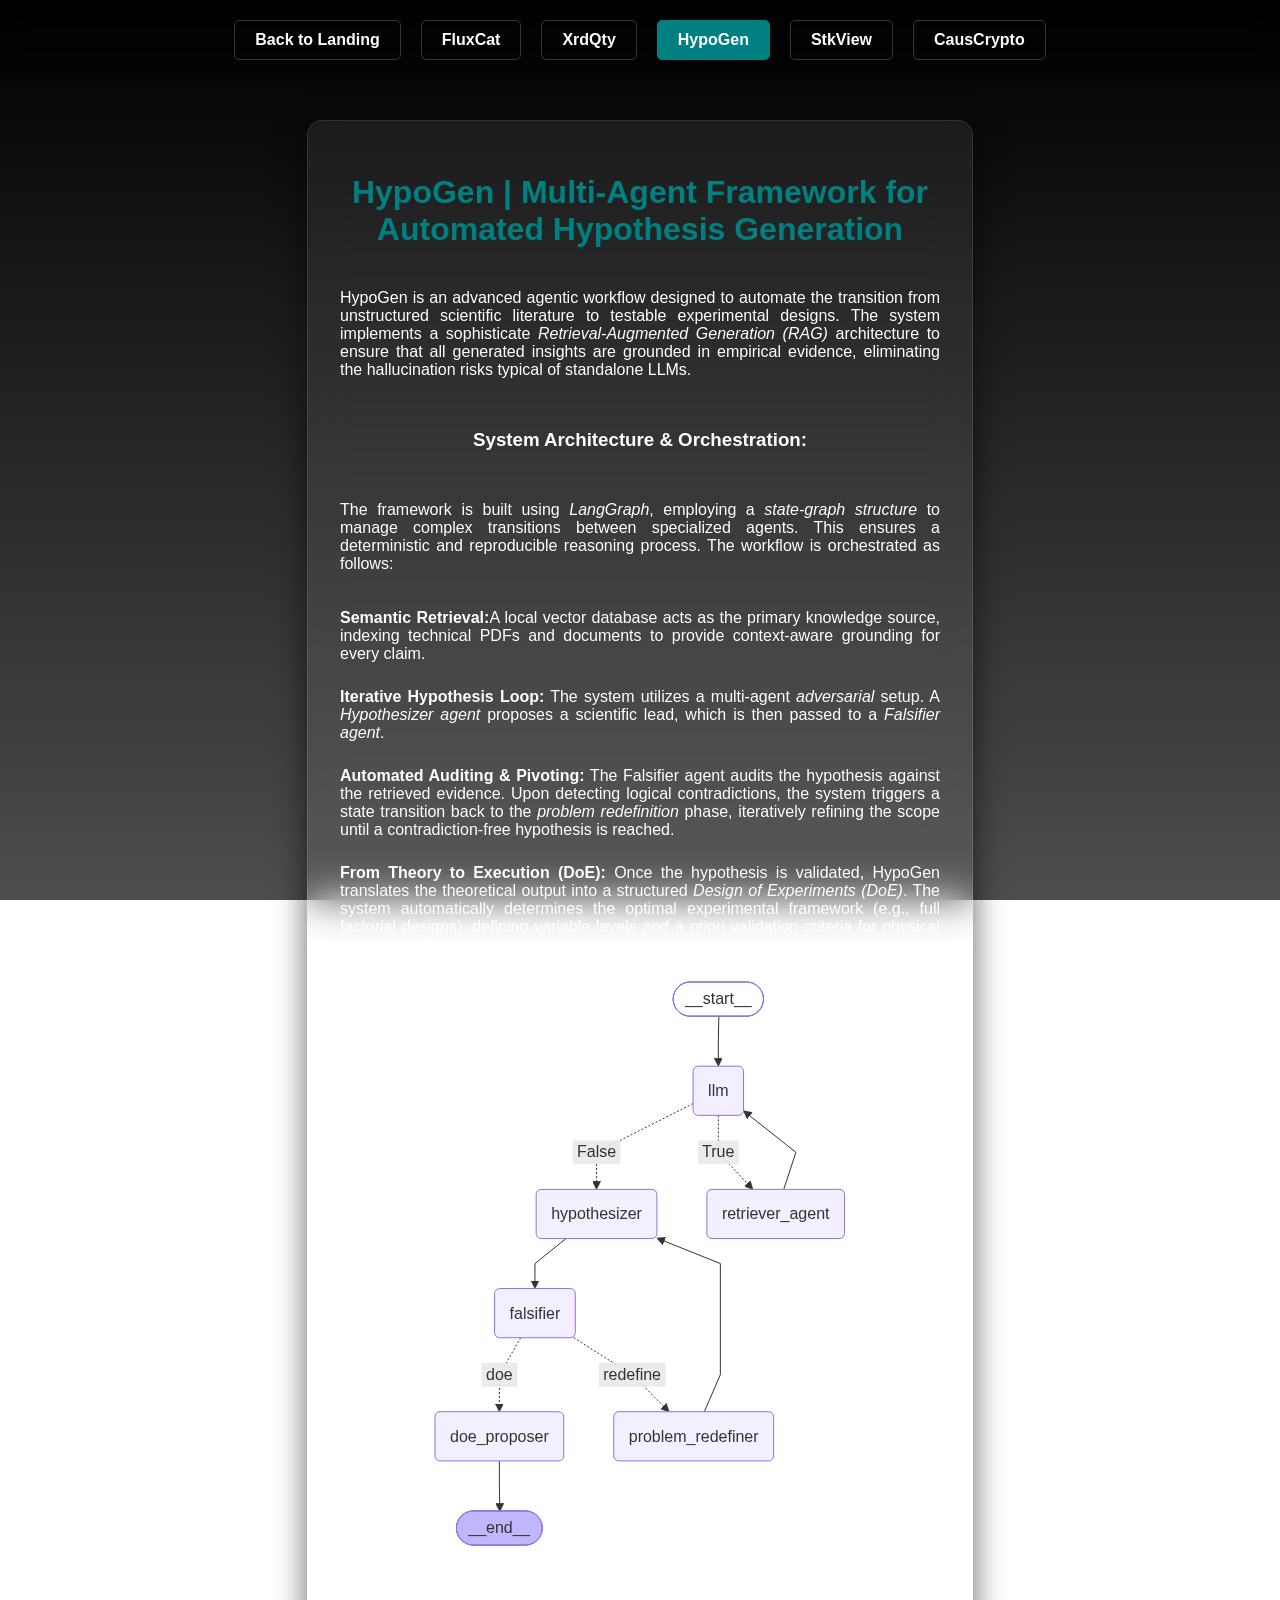
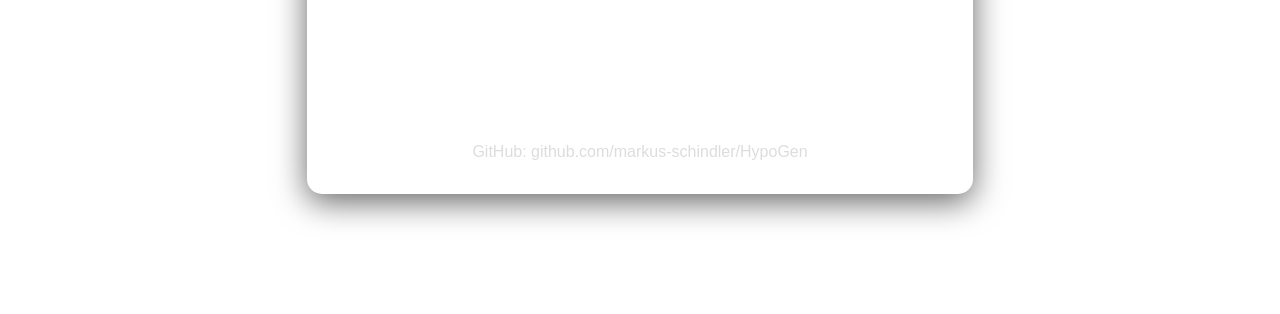
<file: projects/HypoGen.html>
<!DOCTYPE html>
<html lang="en">
<head>
    <meta charset="UTF-8">
    <meta name="viewport" content="width=device-width, initial-scale=1.0">
    <title>Project - HypoGen</title>
    <link rel="stylesheet" href="../assets/css/style.css">
</head>
<body>
    <nav class="navbar">
        <a href="../index.html">Back to Landing</a>
        <a href="FluxCat.html">FluxCat</a>
        <a href="XrdQty.html">XrdQty</a>
        <a href="HypoGen.html" class="active">HypoGen</a>
        <a href="StkView.html">StkView</a>
        <a href="CausCrypto.html">CausCrypto</a>
    </nav>
    <div class="main-content">
        <div class="container">
            <h1>HypoGen | Multi-Agent Framework for Automated Hypothesis Generation</h1>
            <p>HypoGen is an advanced agentic workflow designed to automate the transition from unstructured scientific literature to testable experimental designs. The system implements a sophisticate <em>Retrieval-Augmented Generation (RAG)</em> architecture to ensure that all generated insights are grounded in empirical evidence, eliminating the hallucination risks typical of standalone LLMs.</p>
            <h3>System Architecture & Orchestration:</h3>
            <p>The framework is built using <em>LangGraph</em>, employing a <em>state-graph structure</em> to manage complex transitions between specialized agents. This ensures a deterministic and reproducible reasoning process. The workflow is orchestrated as follows:</p>
            <p class="tight"><b>Semantic Retrieval:</b>A local vector database acts as the primary knowledge source, indexing technical PDFs and documents to provide context-aware grounding for every claim.</p>
            <p class="tight"><b>Iterative Hypothesis Loop:</b> The system utilizes a multi-agent <em>adversarial</em> setup. A <em>Hypothesizer agent</em> proposes a scientific lead, which is then passed to a <em>Falsifier agent</em>. 
            <p class="tight"><b>Automated Auditing & Pivoting:</b> The Falsifier agent audits the hypothesis against the retrieved evidence. Upon detecting logical contradictions, the system triggers a state transition back to the <em>problem redefinition</em> phase, iteratively refining the scope until a contradiction-free hypothesis is reached.</p>
            <p class="tight"><b>From Theory to Execution (DoE):</b> Once the hypothesis is validated, HypoGen translates the theoretical output into a structured <em>Design of Experiments (DoE)</em>. The system automatically determines the optimal experimental framework (e.g., full factorial designs), defining variable levels and a priori validation criteria for physical implementation.</p>
            <img src="assets/img/HypoGen/Graph.png" alt="LangGraph Structure for the HypoGen AI Agent" class="content-img">
            <h3>Tech Stack & Privacy:</h3>
            <p>To ensure data privacy and deterministic output, HypoGen is integrated with <em>local LLMs</em>, removing dependency on external APIs and ensuring that sensitive research data remains within a secure environment.</p>
            <a href="https://www.github.com/markus-schindler/HypoGen">GitHub: github.com/markus-schindler/HypoGen</a>
        </div>
    </div>
</body>
</html>
</file>
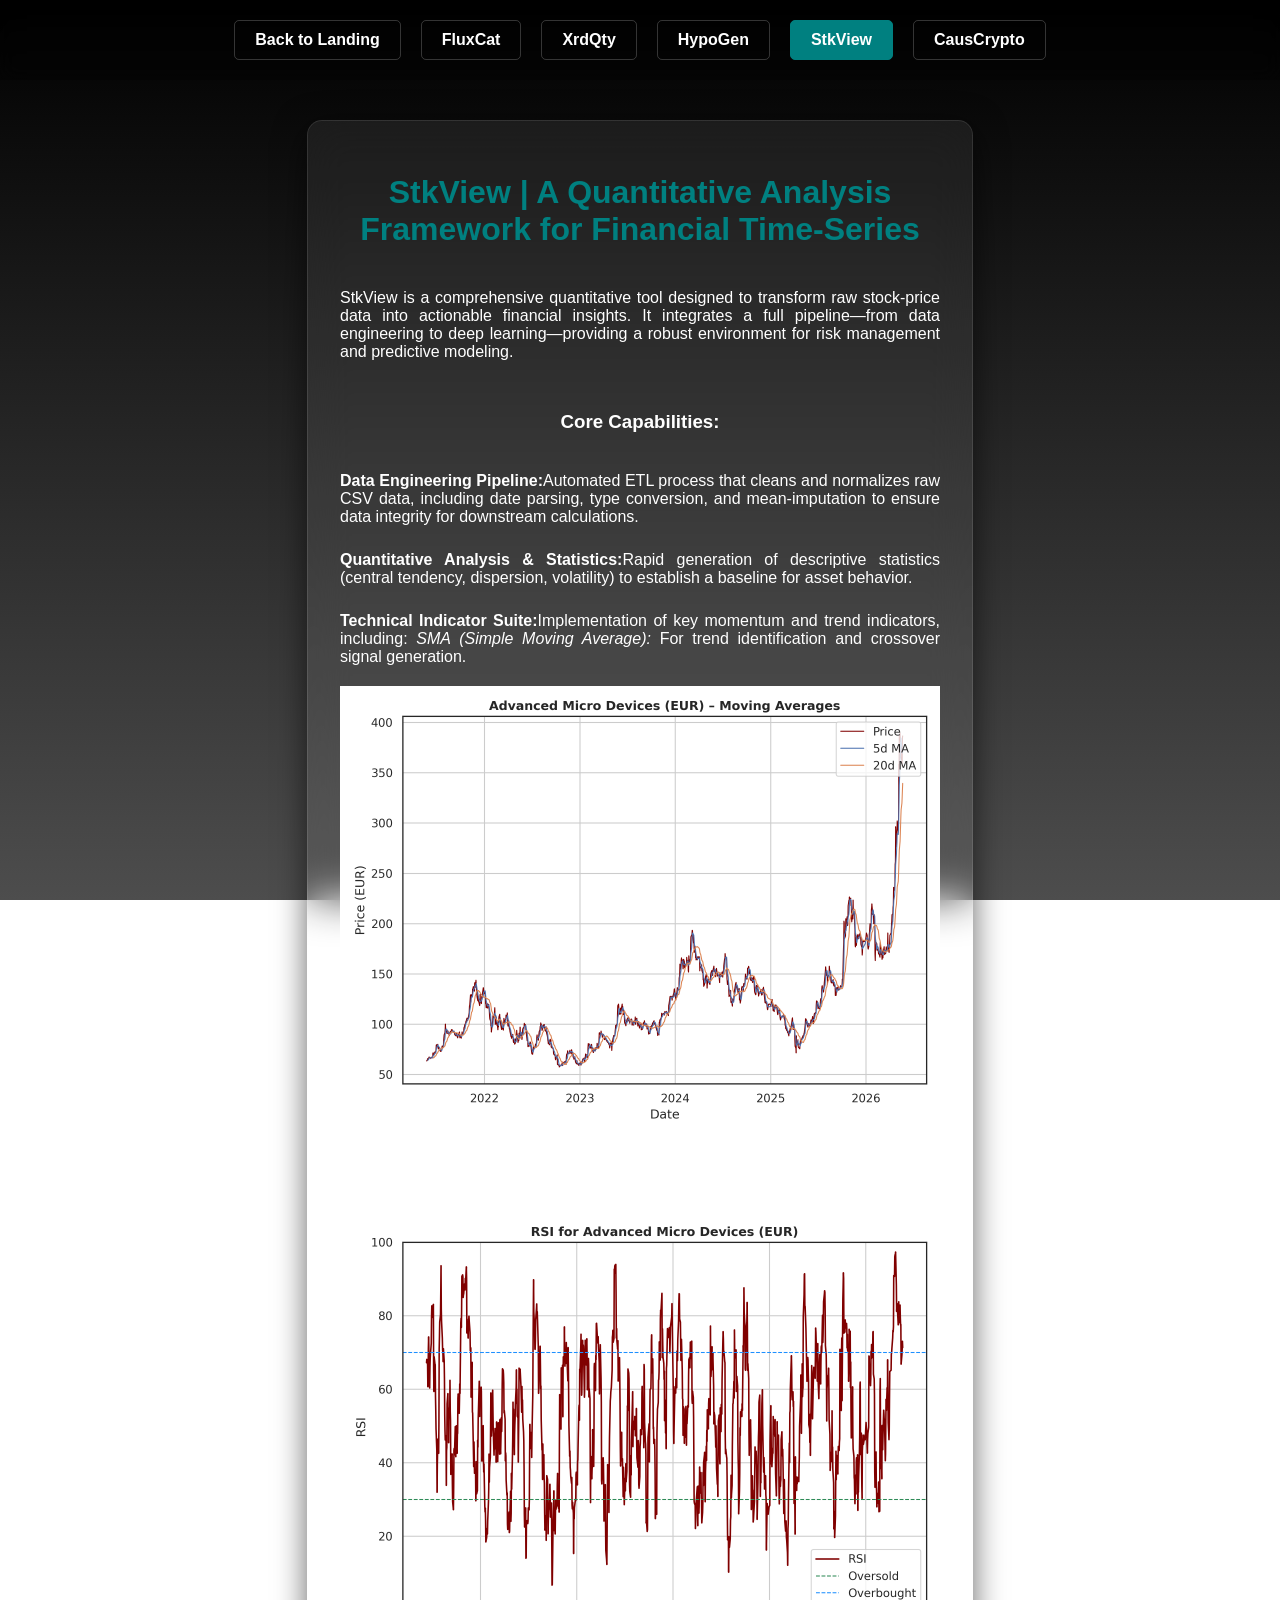
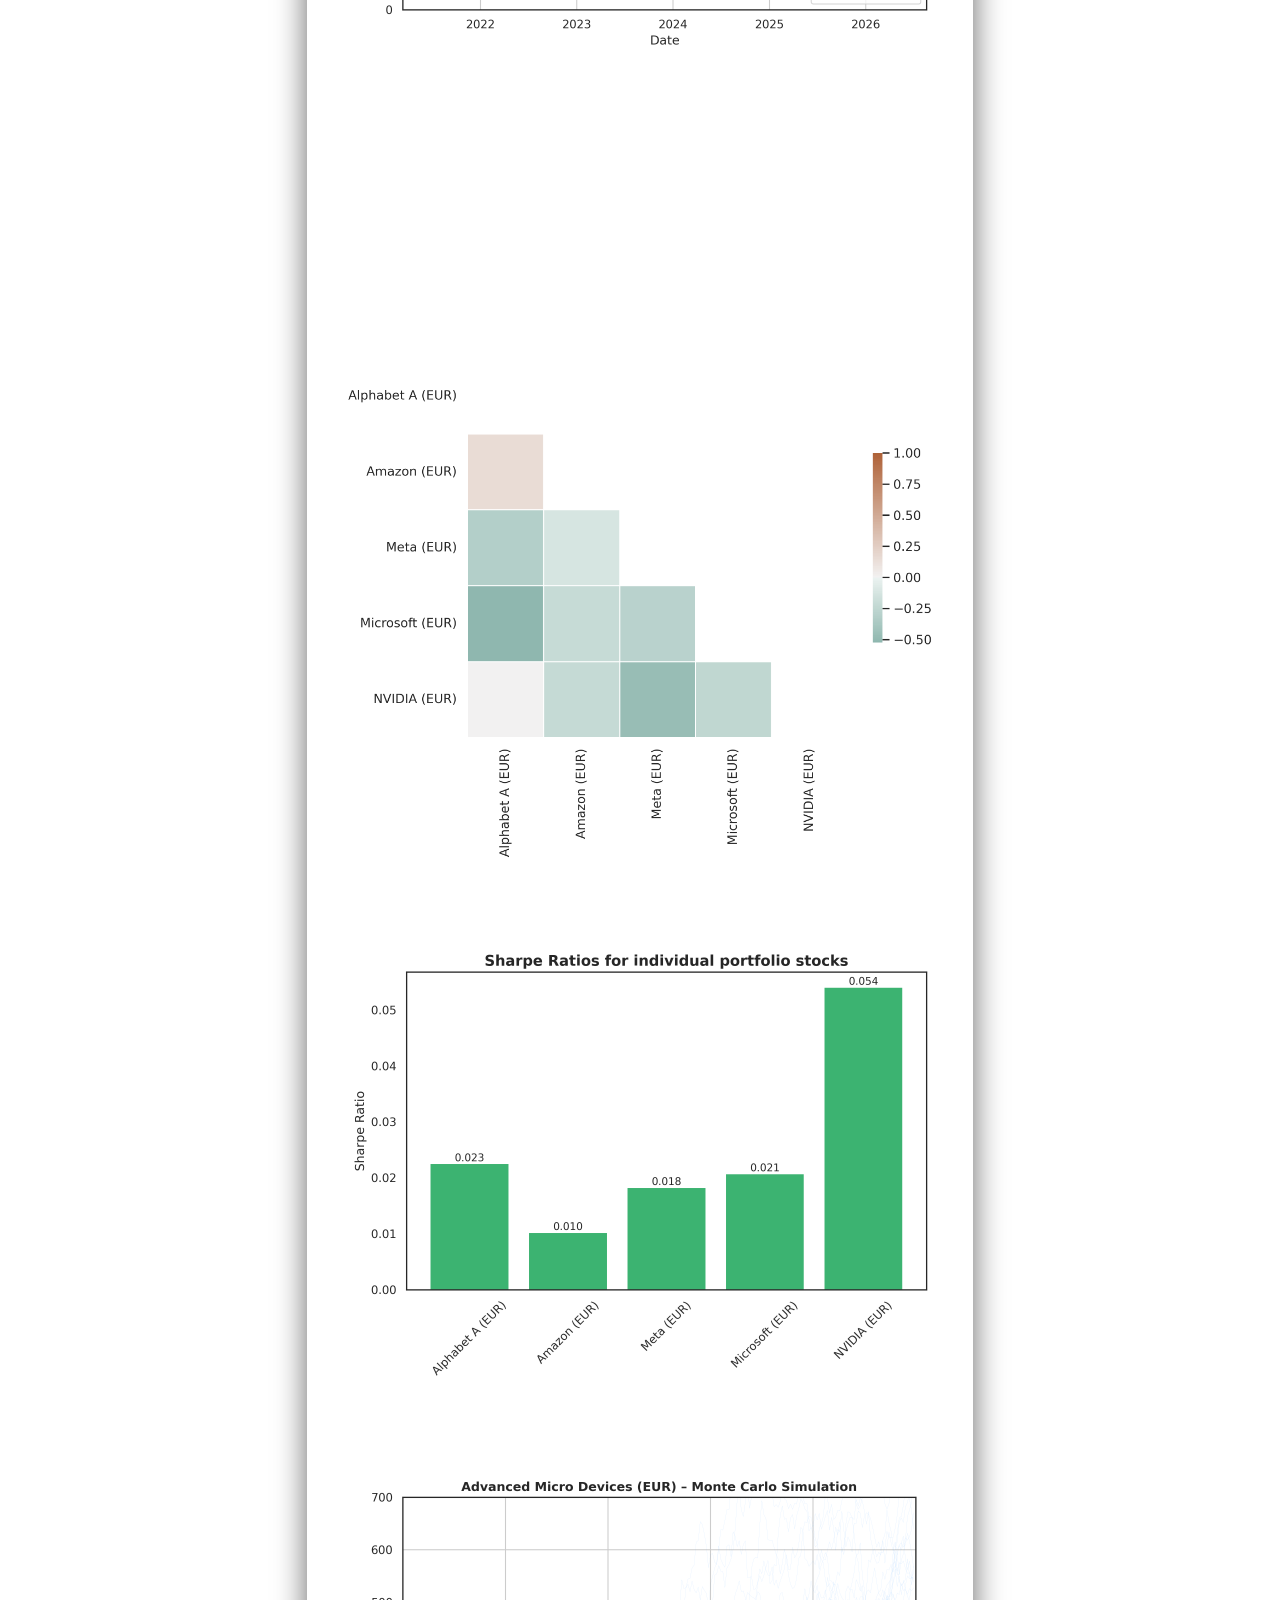
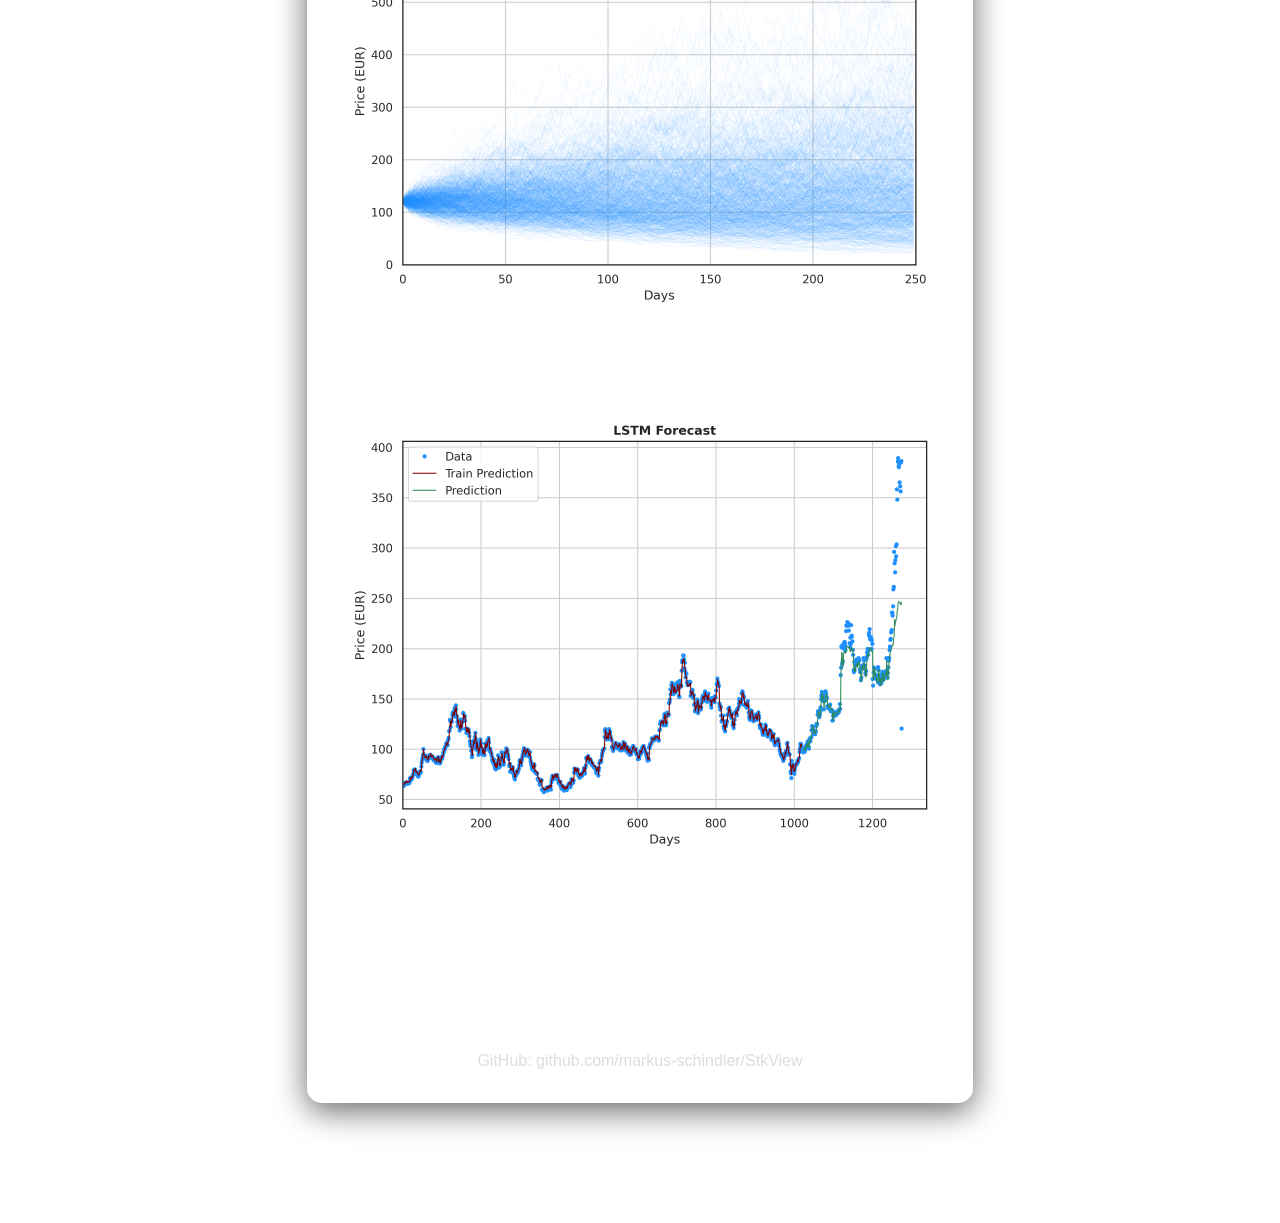
<file: projects/StkView.html>
<!DOCTYPE html>
<html lang="en">
<head>
    <meta charset="UTF-8">
    <meta name="viewport" content="width=device-width, initial-scale=1.0">
    <title>Project - StkView</title>
    <link rel="stylesheet" href="../assets/css/style.css">
</head>
<body>
    <nav class="navbar">
        <a href="../index.html">Back to Landing</a>
        <a href="FluxCat.html">FluxCat</a>
        <a href="XrdQty.html">XrdQty</a>
        <a href="HypoGen.html">HypoGen</a> 
        <a href="StkView.html" class="active">StkView</a>
        <a href="CausCrypto.html">CausCrypto</a>
    </nav>
    <div class="main-content">
        <div class="container">
            <h1>StkView | A Quantitative Analysis Framework for Financial Time-Series</h1>
            <p>StkView is a comprehensive quantitative tool designed to transform raw stock-price data into actionable financial insights. It integrates a full pipeline—from data engineering to deep learning—providing a robust environment for risk management and predictive modeling.</p>
            <h3>Core Capabilities:</h3>
            <p class="tight"><b>Data Engineering Pipeline:</b>Automated ETL process that cleans and normalizes raw CSV data, including date parsing, type conversion, and mean-imputation to ensure data integrity for downstream calculations.</p>
            <p class="tight"><b>Quantitative Analysis & Statistics:</b>Rapid generation of descriptive statistics (central tendency, dispersion, volatility) to establish a baseline for asset behavior.</p>
            <p class="tight"><b>Technical Indicator Suite:</b>Implementation of key momentum and trend indicators, including: <em>SMA (Simple Moving Average):</em> For trend identification and crossover signal generation.</p>
            <img src="assets/img/StkView/AMD-MA.png" alt="Moving Averages for Advanced Micro Devices" class="content-img">
            <p class="tight"><em>RSI (Relative Strength Index):</em>To identify overbought/oversold conditions and market momentum.</p>
            <img src="assets/img/StkView/AMD-RSI.png" alt="Relative Strength Index for Advanced Micro Devices" class="content-img">
            <p class="tight"><em>Portfolio Optimization & Risk Metrics:</em></p> 
            <p class="tight"><em>Weighted Portfolio Construction:</em>Calculation of daily returns based on custom asset weights.</p>
            <p class="tight"><em>Risk Assessment:</em>Computation of portfolio volatility and <em>Value at Risk (VaR)</em> at configurable confidence levels.<p>
            <p class="tight"><em>Correlation Analysis:</em>Heatmap visualization to detect systemic risk and diversification opportunities.</p>
            <img src="assets/img/StkView/Heatmap.png" alt="Heatmap for selected Tech Portfolio" class="content-img">
            <p class="tight"><em>Performance Benchmarking:</em>Calculation of the <em>Sharpe Ratio</em> to evaluate risk-adjusted returns.</p>
            <img src="assets/img/StkView/Sharpe-Ratios.png" alt="Bar Chart of Sharpe Ratios" class="content-img">
            <p class="tight"><em>Probabilistic Forecasting:</em>Monte Carlo simulations using log-normal price movements to perform stress testing and scenario analysis.</p>
            <img src="assets/img/StkView/Monte-Carlo.png" alt="Monte Carlo Simulation for Advanced Micro Devices" class="content-img">
            <p class="tight"><em>Deep Learning Predictions:</em>An integrated <em>LSTM (Long Short-Term Memory)</em> neural network that captures non-linear temporal dependencies for advanced price forecasting.</p>
            <img src="assets/img/StkView/LSTM.png" alt="Long-Short Term Memory based Prediction" class="content-img">
            <h3>Summary:</h3>
            <p>StkView.py bridges the gap between raw market data and quantitative decision-making by unifying statistical analysis, risk modeling, and AI-driven forecasting into a single, streamlined workflow.</p>
            <a href="https://www.github.com/markus-schindler/StkView">GitHub: github.com/markus-schindler/StkView</a>
        </div>
    </div>
</body>
</html>
</file>
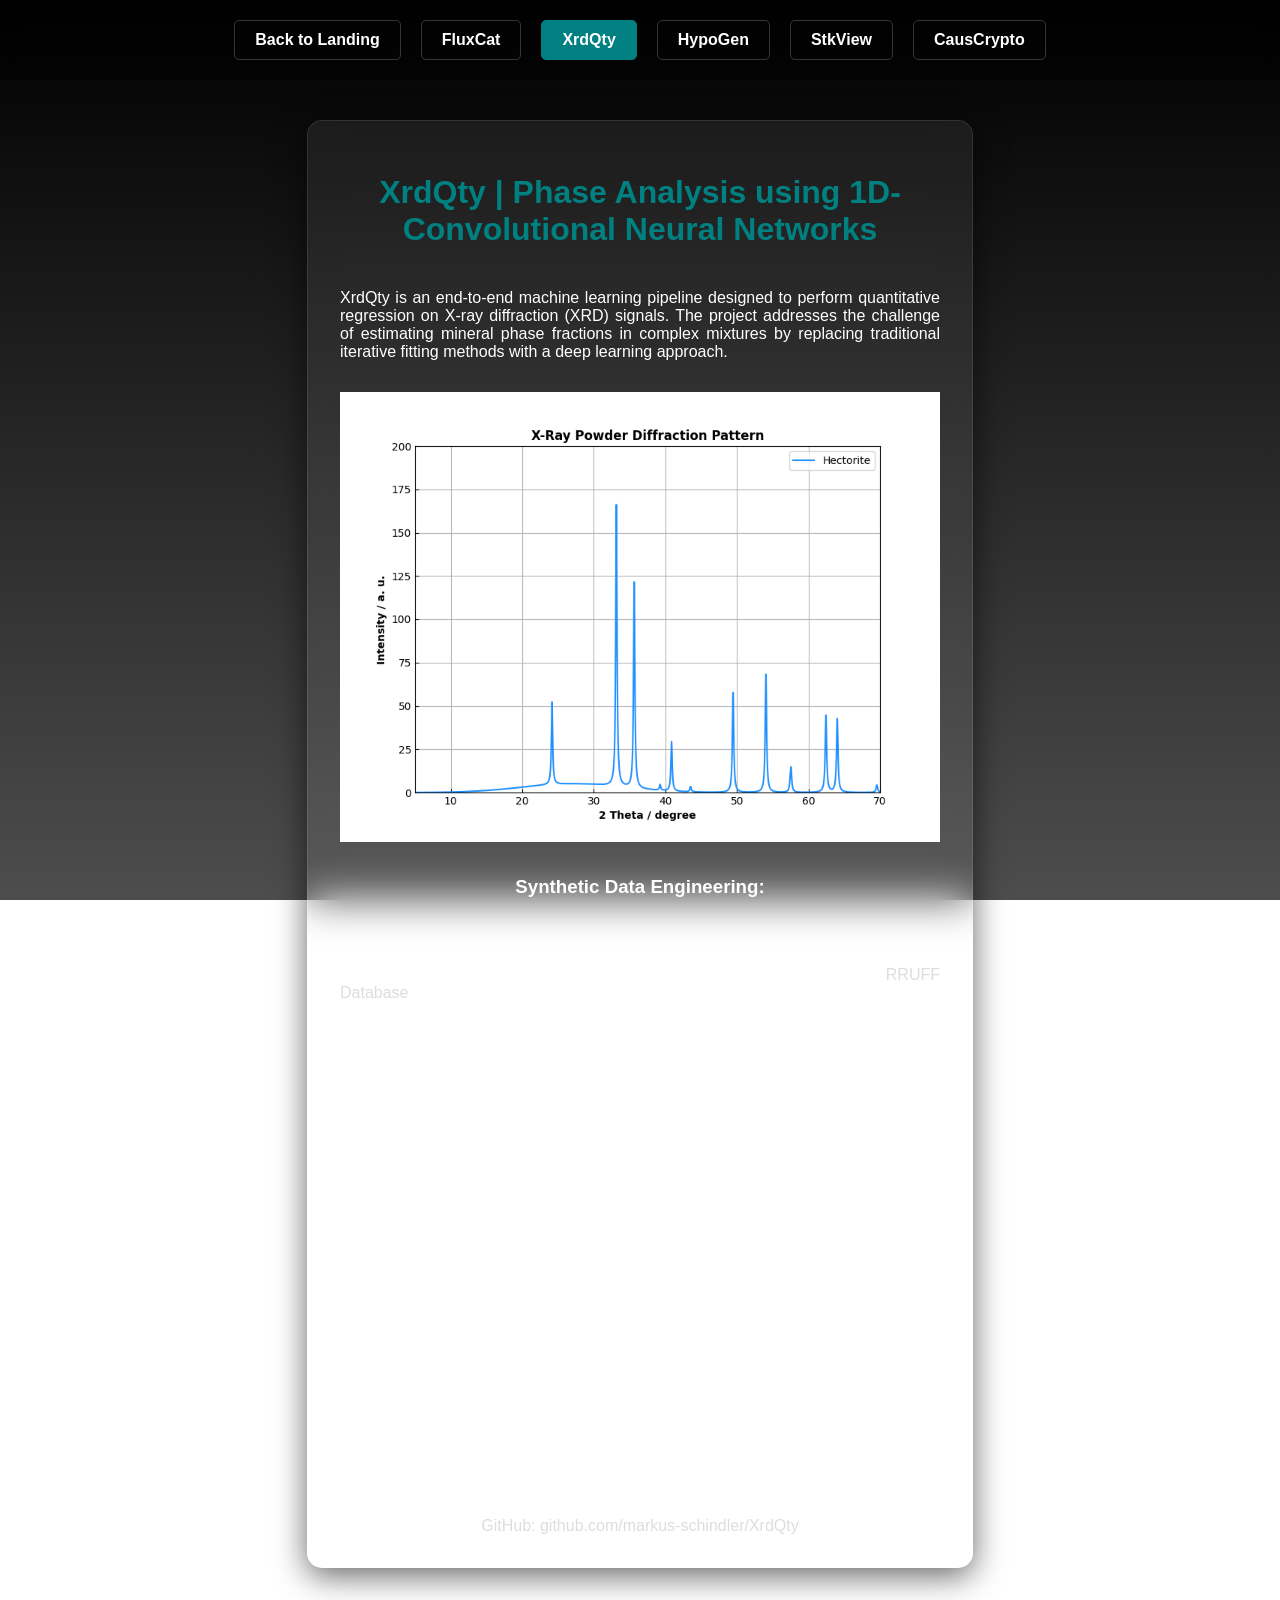
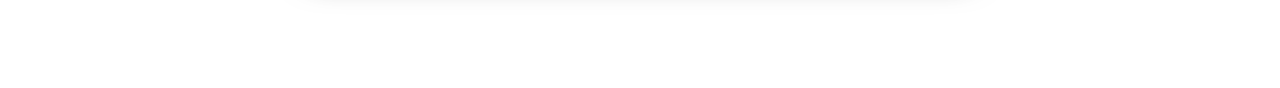
<file: projects/XrdQty.html>
<!DOCTYPE html>
<html lang="en">
<head>
    <meta charset="UTF-8">
    <meta name="viewport" content="width=device-width, initial-scale=1.0">
    <title>Project - XrdQty</title>
    <link rel="stylesheet" href="../assets/css/style.css">
</head>
<body>
    <nav class="navbar">
        <a href="../index.html">Back to Landing</a>
        <a href="FluxCat.html">FluxCat</a>
        <a href="XrdQty.html" class="active">XrdQty</a>
        <a href="HypoGen.html">HypoGen</a>
        <a href="StkView.html">StkView</a>
        <a href="CausCrypto.html">CausCrypto</a>
    </nav>
    <div class="main-content">
        <div class="container">
            <h1>XrdQty | Phase Analysis using 1D-Convolutional Neural Networks</h1>
            <p>XrdQty is an end-to-end machine learning pipeline designed to perform quantitative regression on X-ray diffraction (XRD) signals. The project addresses the challenge of estimating mineral phase fractions in complex mixtures by replacing traditional iterative fitting methods with a deep learning approach.</p>
            <img src="assets/img/XrdQty/SyntheticXRD.png" alt="Correlation Matrix for Cryptocurrencies" class="content-img">
            <h3>Synthetic Data Engineering:</h3>
            <p>To overcome the scarcity of labeled experimental data, I implemented a synthetic data generation engine. The module processes raw structural data from the <a href="https://www.rruff.net">RRUFF Database</a>, extracting peak locations and intensities. By applying random perturbations and weighted combinations of individual phase contributions — and injecting realistic background noise — the pipeline generates a massive, diverse dataset of multi-phase patterns. This allows the model to generalize across a vast space of possible compositions and experimental conditions.</p>
            <h3>Model Architecture & Training:</h3>
            <p>The core is a 1D-Convolutional Neural Network <em>(1D-CNN)</em> optimized for signal processing. The architecture is designed to capture hierarchical features of the XRD signal:</p>
            <p class="tight"><b>Convolutional Layers:</b> Act as automated feature extractors that detect local peak shapes and relative intensities.</p>
            <p class="tight"><b>Max-Pooling:</b> Reduces dimensionality while maintaining translation invariance, ensuring robustness against slight peak shifts and noise.</p>
            <p class="tight"><b>Regression Head:</b> Fully connected layers map the high-level feature vector to a continuous output vector representing the fractions of each mineral phase. The model is trained using <em>Mean Squared Error (MSE)</em> loss to minimize the discrepancy between predicted and true fractions, with performance evaluated via <em>Mean Absolute Error (MAE)</em>.</p>
            <a href="https://www.github.com/markus-schindler/XrdQty">GitHub: github.com/markus-schindler/XrdQty</a>
        </div>
    </div>
</body>
</html>
</file>
<file: assets/css/style.css>
:root {
    --brand-color: #008080;
    --brand-color-lighted: #4dcdcd;
    --brand-black: #000000;
    --brand-dark: #4d4d4d;
    --brand-darkgray: #aaaaaa;
    --brand-gray:#cccccc;
    --brand-brightgray :#dddddd;
    --brand-white: #ffffff;
}

body, html {
    margin: 0;
    padding: 0;
    width: 100 %;
    height: 100 %;
    /* overflow-x: hidden; */
    font-family: 'Segoe UI', Tahome, Geneva, Verdana, sans-serif;
    /* Background */
    background: linear-gradient(to bottom, var(--brand-black) 0%, var(--brand-dark) 100%);
    background-attachment: fixed; 
    background-repeat: no-repeat;
}

a {
    color: var(--brand-brightgray);
    text-decoration: none;
    transition: 0.3s;
}

a:hover {
    color: var(--brand-color-lighted);
    text-decoration: underline;
}

a:visited {
    color: var(--brand-brightgray);
}

p {
    text-align: justify;
}

p.tight {
    margin-bottom: 5px;
    margin-top: 5px;
}

/* Navigation Bar */
.navbar {
    position: fixed;
    top: 0;
    width: 100%;
    display: flex;
    justify-content: center;
    gap: 20px;
    padding: 20px 0;
    z-index: 100;
    background: rgba(0, 0, 0, 0.3);
    backdrop-filter: blur(10px);
}
.navbar a {
    color: white;
    text-decoration: none;
    font-weight: bold;
    padding: 10px 20px;
    border-radius: 5px;
    transition: 0.3s;
    border: 1px solid rgba(255,255,255,0.2);
}
.navbar a:hover {
    background: rgba(255,255,255,0.2);
    box-shadow: 0 0 10px rgba(255,255,255,0.5);
}
.navbar a.active {
    background: var(--brand-color);
    border-color: var(--brand-color);
}
.main-content {
       margin: 100px auto;
       max-width: 800px;
       padding: 20px;
       display: flex;
       justify-content: center;
}

#bg-canvas {
    position: fixed;
    top: 0;
    left: 0;
    z-index: 1;
}
#ui-layer {
    position: relative;
    z-index: 2; 
    max-width: 700px;
    margin: 100px auto 50px auto;
    padding: 20px; 
    pointer-events: none;
} 

.container {
    pointer-events: auto; 
    display: flex; flex-direction: column; gap: 15px; 
    background: rgba(255, 255, 255, 0.07); 
    backdrop-filter: blur(20px); 
    padding: 32px;
    border-radius: 15px; 
    box-shadow: 0 8px 32px rgba(0,0,0,0.6); 
    border: 1px solid rgba(255,255,255,0.1); 
    max-width: 600px; 
    text-align: center;
    color: white; 
}

/* Photograph Styling */
.profile-pic-wrapper {
    width: 150px;
    height: 150px;
    margin: 0 auto 20px auto;
    border-radius: 50%;
    border: 4px solid var(--brand-color);
    overflow: hidden; /* Ensure the image stays circular */
    box-shadow: 0 0 15px rgba(66, 133, 244, 0.4);
    background-color: #333; /* fallback color while loading */
}
.profile-img {
    width: 100%;
    height: 100%;
    object-fit: cover; /* Crops the image to fill the circle without stretching */
    display: block;
}

.content-img {
    max-width: 600px;
    height: auto;
    display: block;
    margin: 0 auto;
}

.job {
    border-left: 3px solid var(--brand-color);
    padding-left: 20px;
    margin-bottom: 30px;
}
.job-title {
    font-size: 1.4em;
    /* font-weight: bold; */
    color: var(--brand-white);
} 
.job-date {
    color: var(--brand-darkgray);
    font-style: italic;
    margin-bottom: 10px;
}
.job-desc {
    color: var(--brand-brightgray);
    line-height: 1.6;
}

.skills-category {
    margin-bottom: 20px;
    text-align: left;
}
.category-title {
    font-weight: bold;
    color: var(--brand-color-lighted); /* or your primary color */
    margin-bottom: 8px;
    font-size: 1.1rem;
    border-left: 4px solid var(--brand-color); /* Add a small accent line */
    padding-left: 10px;
}
.skills-grid {
    display: grid;
    grid-template-columns: repeat(auto-fill, minmax(150px, 1fr));
    gap: 10px;
}
.skill-item {
    background: #333;
    padding: 5px 10px;
    border-radius: 4px;
    font-size: 0.9rem;
    color: var(--brand-gray);
}

h1 {
    color: var(--brand-color);
    margin-bottom: 10px;
}
        .tagline {
            font-size: 1.2em;
            color: var(--brand-darkgray);
            margin-bottom: 30px;
        }
        .section {
            text-align: left;
            margin-top: 30px;
        }
        .section h3 {
            border-bottom: 1px solid var(--brand-color);
            padding-bottom: 5px; color: var(--brand-white);
        }
        .skills-grid {
            display: grid;
            grid-template-columns: 1fr 1fr;
            gap: 10px;
            margin-top: 10px;
        }
        .skill-item {
            background: rgba(255,255,255,0.1);
            padding: 5px 10px;
            border-radius: 4px;
            font-size: 0.9em;
        }

h2 {
    text-align: center;
    color: var(--brand-white);
    text-shadow: 0 0 10px rgba(0,255,0,0.5);
}

textarea { 
    padding: 12px;
    width: 100%;
    box-sizing: border-box; 
    border: 1px solid #444;
    border-radius: 5px; 
    font-size: 16px;
    background: rgba(0,0,0,0.4);
    color: white;
    resize: vertical; 
}

button { 
    padding: 12px;
    background-color: var(--brand-color);
    color: white; 
    border: none;
    border-radius: 5px;
    cursor: pointer; 
    font-weight: bold;
    font-size: 16px;
    transition: 0.3s; 
}

button:hover {
    background-color: var(--brand-color-lighted);
    box-shadow: 0 0 15px var(--brand-color);
}

button:disabled {
    background-color: #555;
}

#response { 
    background: rgba(0,0,0,0.5);
    padding: 15px;
    border-radius: 5px; 
    border: 1px solid #444;
    min-height: 50px;
    color: var(--brand-brightgray);
    text-align: left; 
}

#response h1, #response h2, #response h3 { color: var(--brand-color); }

#response code {
    background: #222;
    color: #8f8;
    padding: 2px 5px;
    border-radius: 3px;
}

#response pre {
    background: #111;
    color: var(--brand-white);
    padding: 15px;
    border-radius: 5px;
    overflow-x: auto;
}
</file>
